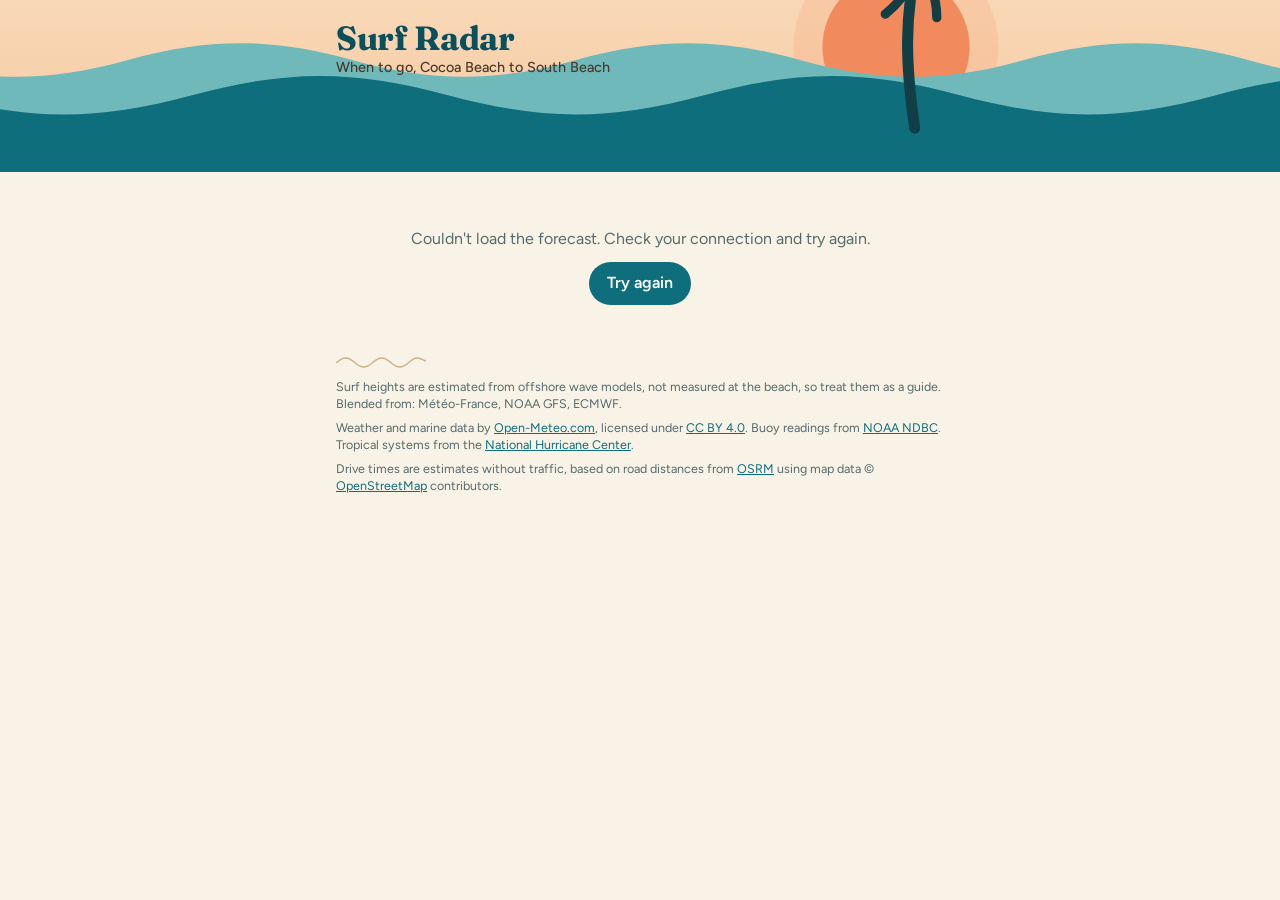
<file: index.html>
<!DOCTYPE html>
<html lang="en">
  <head>
    <meta charset="utf-8" />
    <meta name="viewport" content="width=device-width, initial-scale=1" />
    <meta name="theme-color" content="#f6c9a0" />
    <meta name="description" content="When to go surfing on Florida's east coast, from Cocoa Beach to South Beach." />
    <title>Surf Radar</title>
    <link rel="icon" href="data:image/svg+xml,%3Csvg xmlns='http://www.w3.org/2000/svg' viewBox='0 0 32 32'%3E%3Ccircle cx='16' cy='16' r='16' fill='%23fbe3c8'/%3E%3Ccircle cx='16' cy='14' r='7' fill='%23e8634a'/%3E%3Cpath d='M0 19c5-5 8-5 13 0s8 5 13 0 4-4 6-3v16H0Z' fill='%230e6e7c'/%3E%3C/svg%3E" />
    <link rel="apple-touch-icon" href="assets/icon-180.png" />
    <link rel="manifest" href="manifest.webmanifest" />
    <meta name="apple-mobile-web-app-capable" content="yes" />
    <meta name="apple-mobile-web-app-title" content="Surf Radar" />
    <link rel="preconnect" href="https://fonts.googleapis.com" />
    <link rel="preconnect" href="https://fonts.gstatic.com" crossorigin />
    <link href="https://fonts.googleapis.com/css2?family=Fraunces:opsz,wght@9..144,600;9..144,700&family=Figtree:wght@400;500;600;700&display=swap" rel="stylesheet" />
    <link rel="stylesheet" href="styles.css" />
    <script type="module" src="src/app.js"></script>
  </head>
  <body>
    <header class="site-header">
      <svg class="scene" viewBox="0 0 800 190" preserveAspectRatio="xMidYMax slice" aria-hidden="true">
        <defs>
          <linearGradient id="sky" x1="0" x2="0" y1="0" y2="1">
            <stop offset="0" stop-color="#fbe3c8" />
            <stop offset="1" stop-color="#f6c9a0" />
          </linearGradient>
        </defs>
        <rect width="800" height="190" fill="url(#sky)" />
        <circle cx="560" cy="112" r="46" fill="#f08a5d" />
        <circle cx="560" cy="112" r="64" fill="#f08a5d" opacity=".18" />
        <g class="scene-wave scene-wave-back">
          <path d="M-200 120c50-14 90-14 140 0s90 14 140 0 90-14 140 0 90 14 140 0 90-14 140 0 90 14 140 0 90-14 140 0 90 14 140 0v80H-200Z" fill="#6fb9bb" />
        </g>
        <g class="scene-wave scene-wave-front">
          <path d="M-200 142c60-16 100-16 160 0s100 16 160 0 100-16 160 0 100 16 160 0 100-16 160 0 100 16 160 0 100-16 160 0v60H-200Z" fill="#0e6e7c" />
        </g>
        <g transform="translate(528 20) scale(1.15)" fill="none" stroke-linecap="round">
          <path d="M38 124c-5-34-6-62 2-92" stroke="#123f46" stroke-width="6" />
          <g stroke="#123f46" stroke-width="5">
            <path d="M40 32c-14-14-34-12-44 4" />
            <path d="M40 32c-8-18-26-24-40-16" />
            <path d="M40 32c6-18 24-24 40-14" />
            <path d="M40 32c14-10 34-6 42 10" />
            <path d="M40 32c-2 12-8 22-18 30" />
            <path d="M40 32c6 10 10 20 10 32" />
          </g>
        </g>
      </svg>
      <div class="site-header-text">
        <a class="site-title" href="#">Surf Radar</a>
        <p class="tagline">When to go, Cocoa Beach to South Beach</p>
        <span class="status" id="status" aria-live="polite"></span>
      </div>
    </header>

    <main id="main"></main>

    <footer class="site-footer">
      <svg viewBox="0 0 120 14" width="90" height="11" aria-hidden="true"><path d="M1 7c9-8 15-8 24 0s15 8 24 0 15-8 24 0 15 8 24 0 13-7 22-2" fill="none" stroke="currentColor" stroke-width="2" stroke-linecap="round" /></svg>
      <p>
        Surf heights are estimated from offshore wave models, not measured at the beach, so treat them as a guide.
        Blended from: <span id="model-name"></span>.
      </p>
      <p>
        Weather and marine data by <a href="https://open-meteo.com/">Open-Meteo.com</a>, licensed under
        <a href="https://creativecommons.org/licenses/by/4.0/">CC BY 4.0</a>.
        Buoy readings from <a href="https://www.ndbc.noaa.gov/">NOAA NDBC</a>. Tropical systems from the
        <a href="https://www.nhc.noaa.gov/">National Hurricane Center</a>.
      </p>
      <p>
        Drive times are estimates without traffic, based on road distances from <a href="https://project-osrm.org/">OSRM</a>
        using map data © <a href="https://www.openstreetmap.org/copyright">OpenStreetMap</a> contributors.
      </p>
    </footer>
  </body>
</html>
</file>
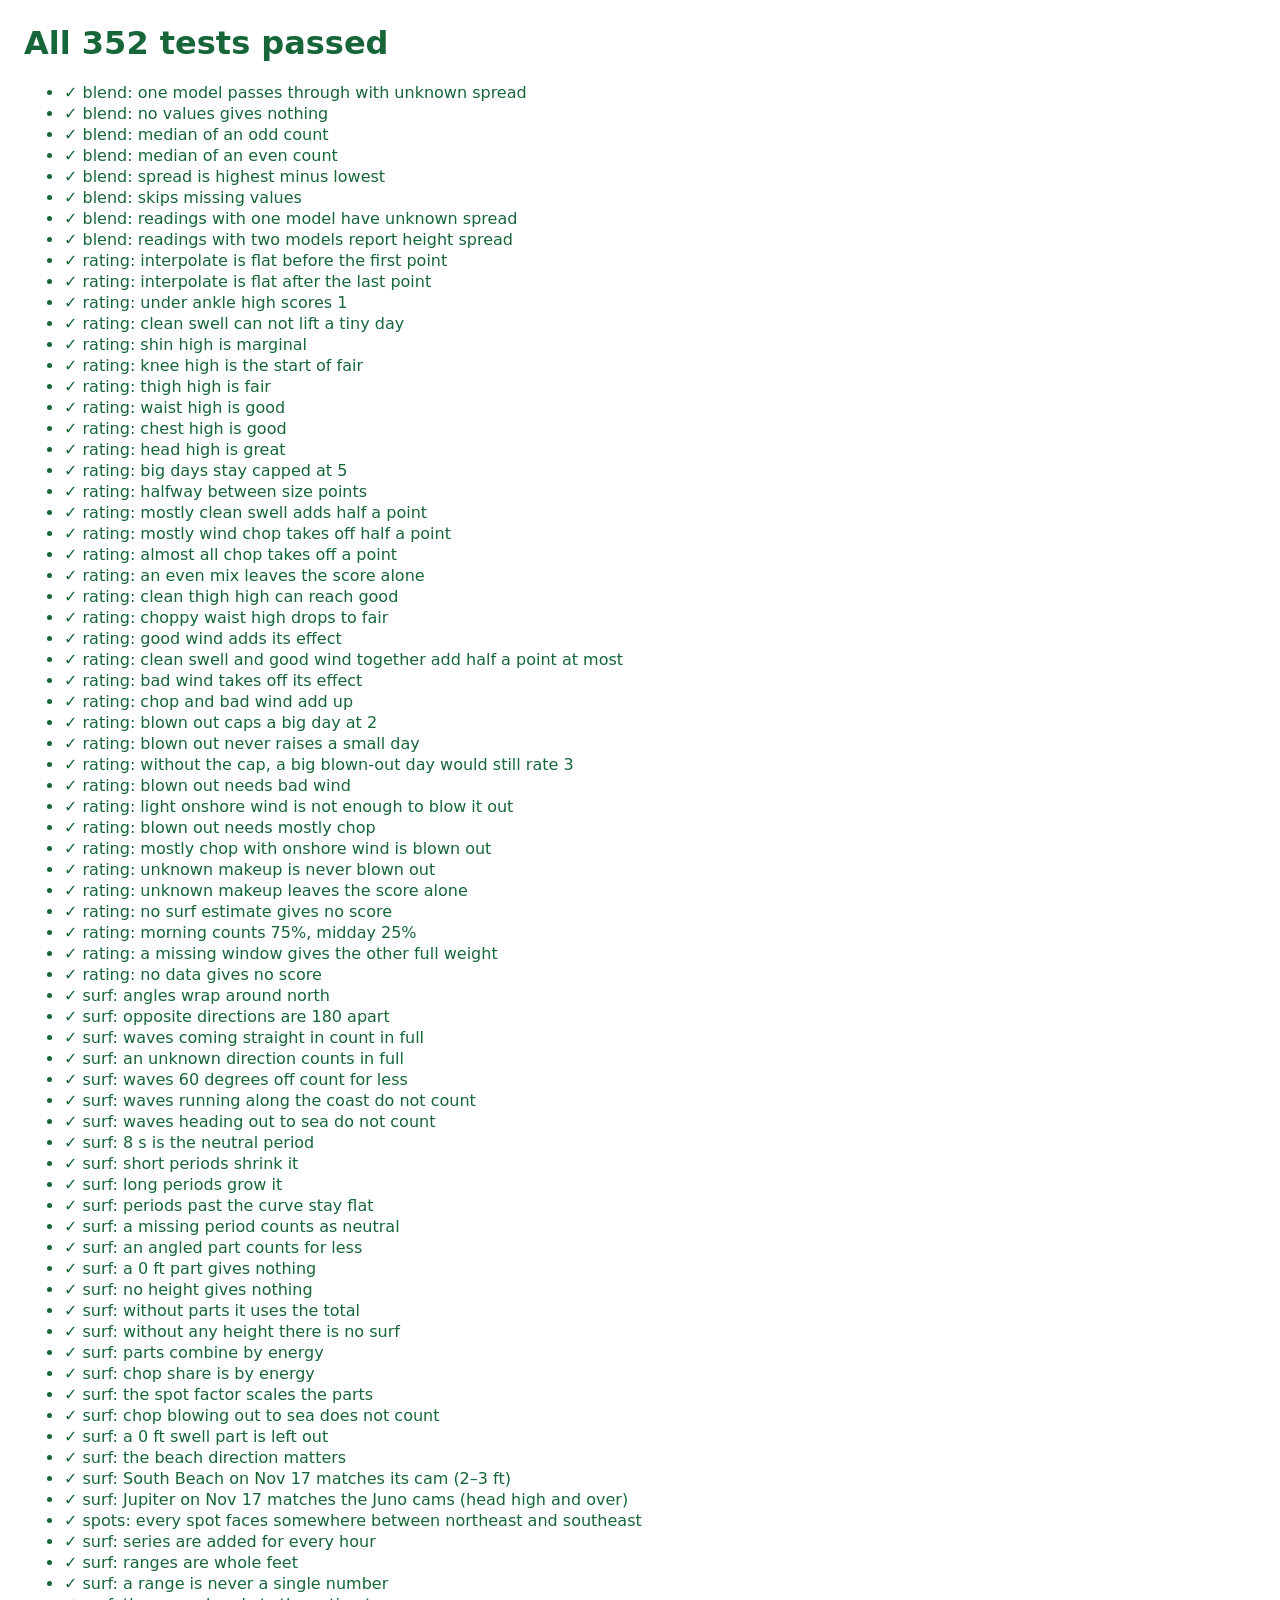
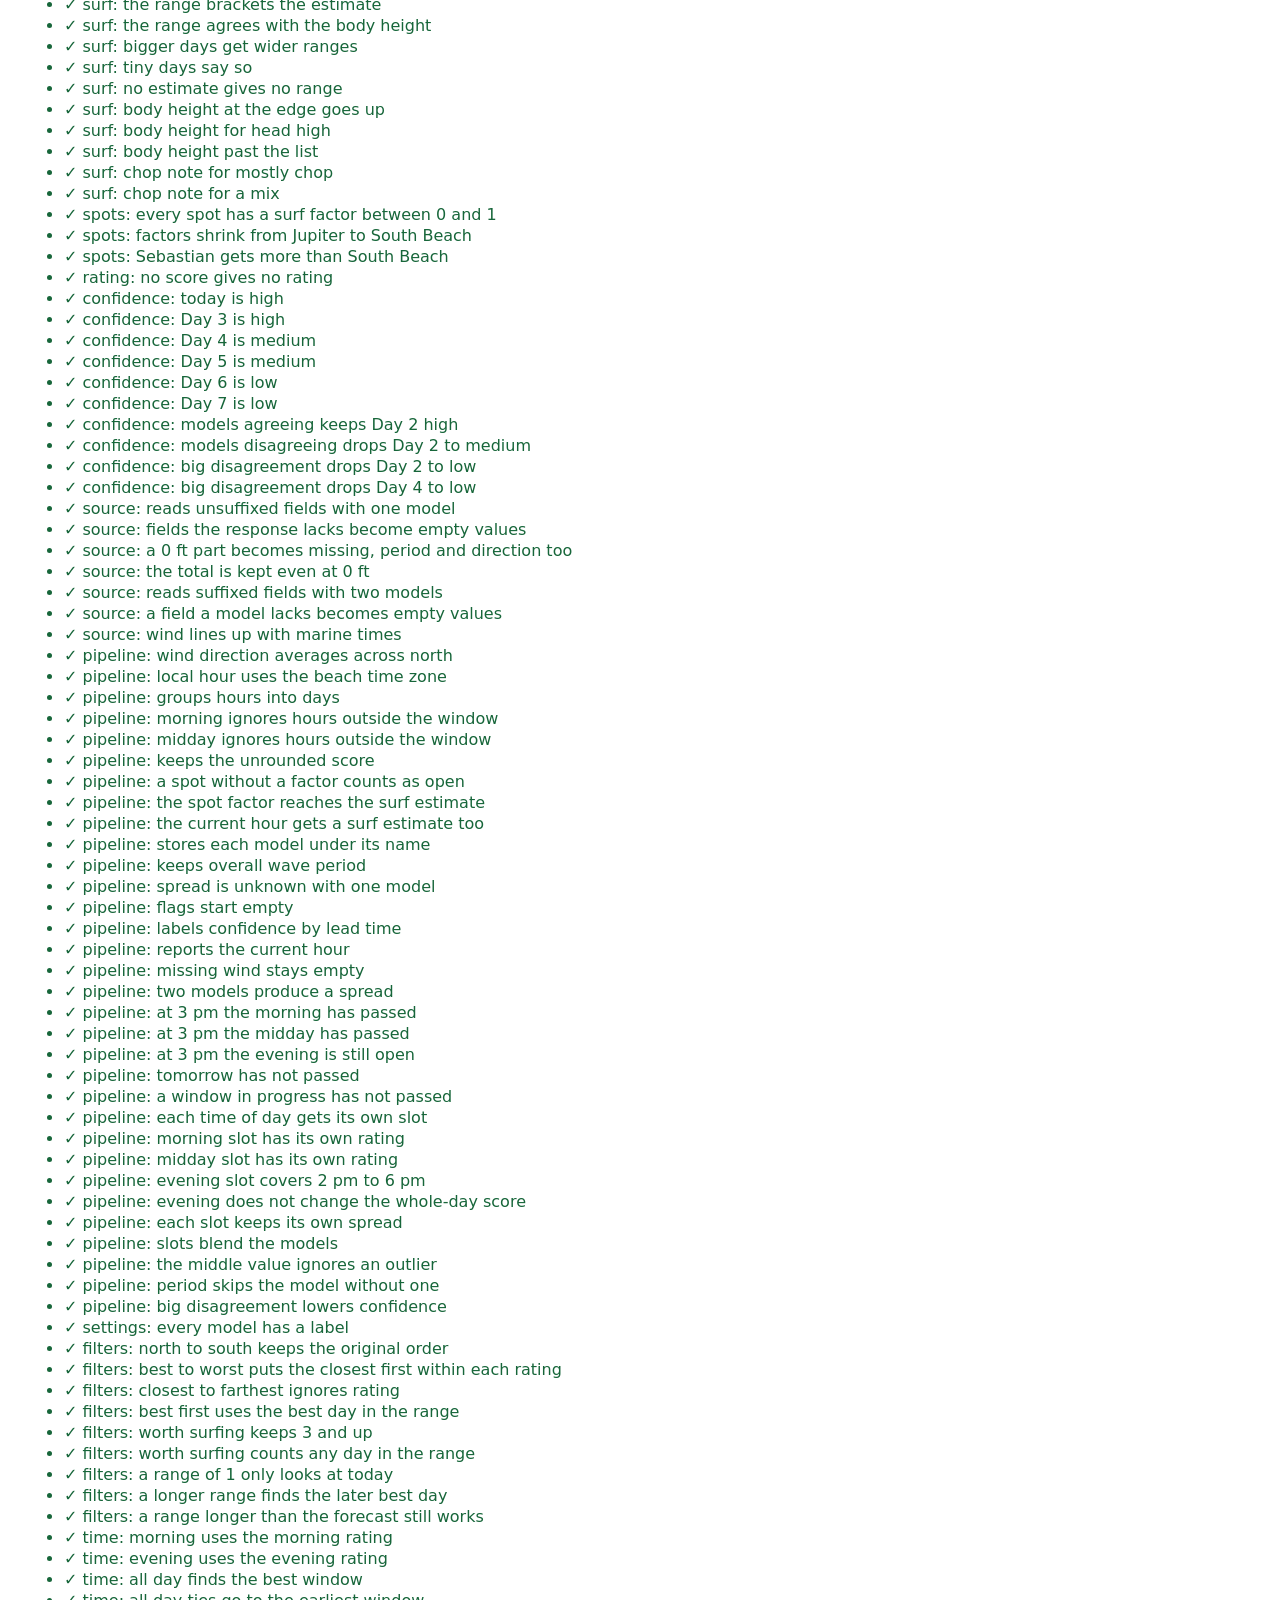
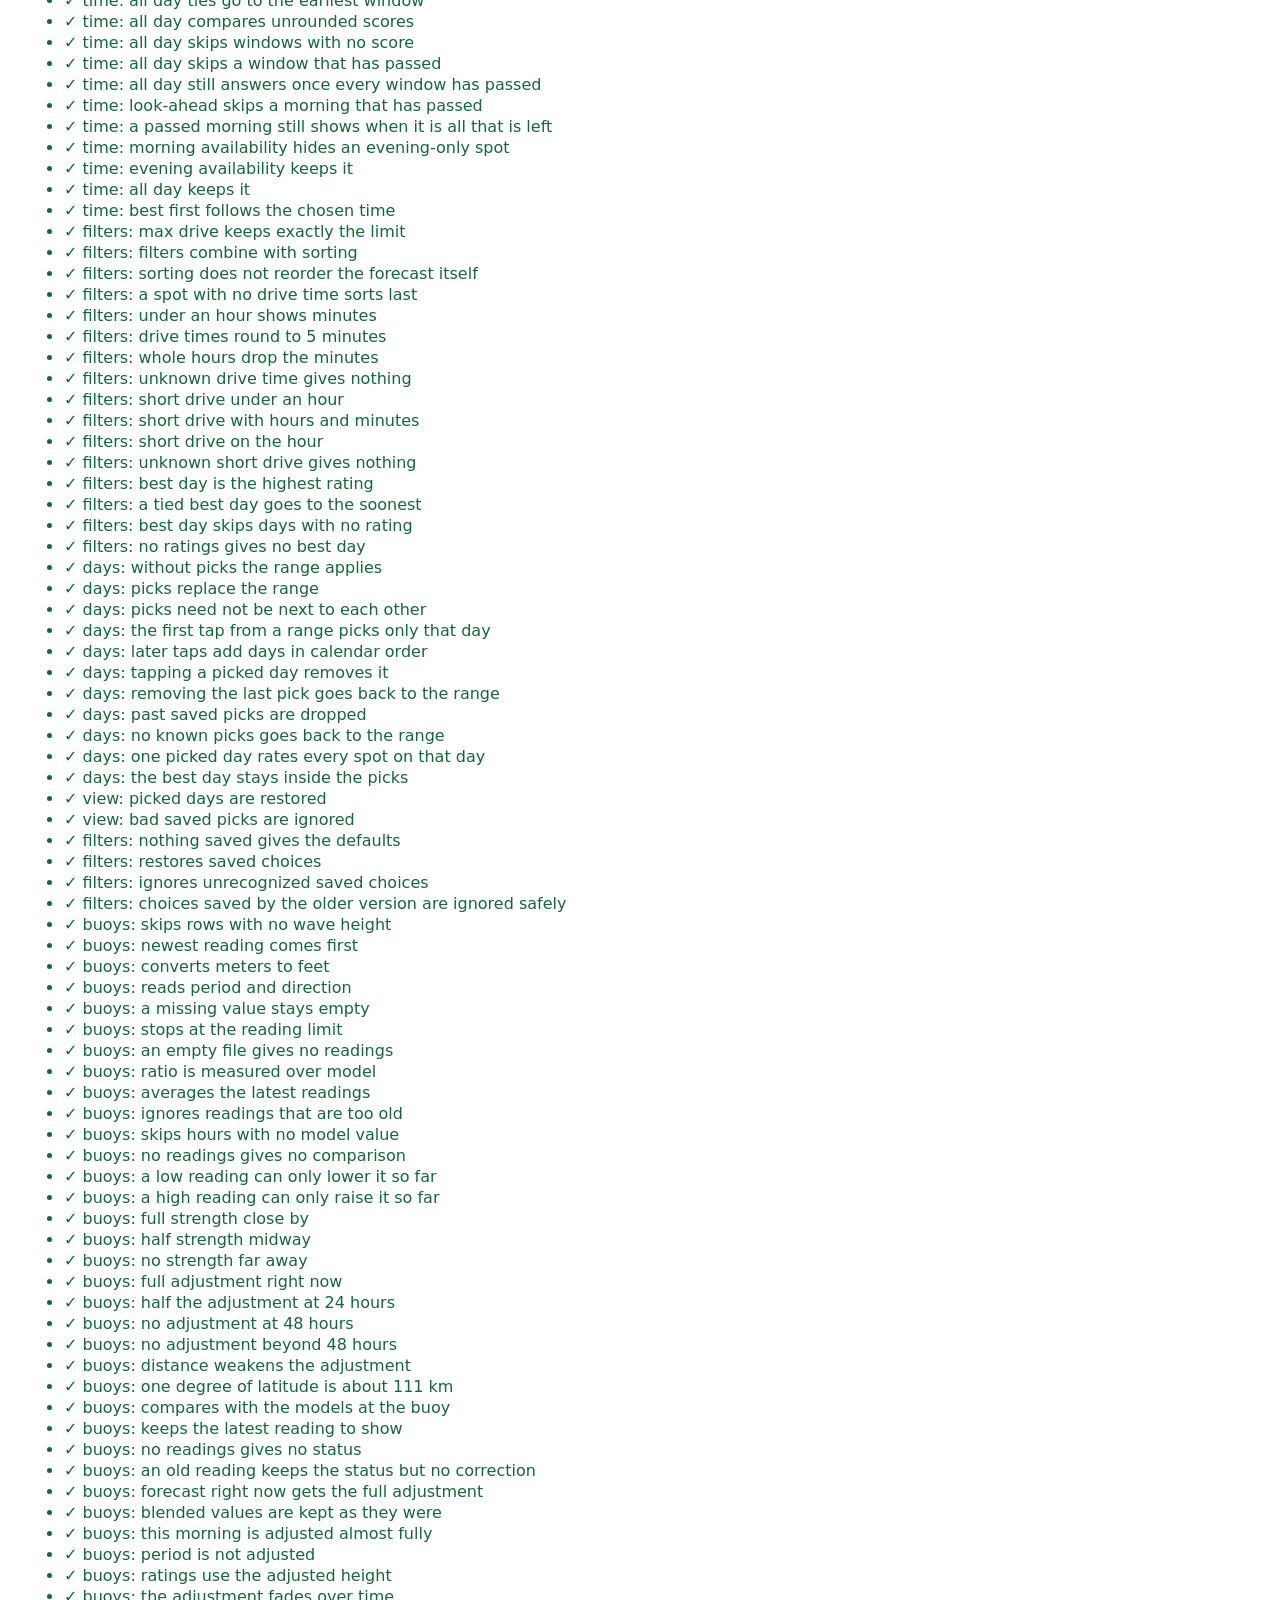
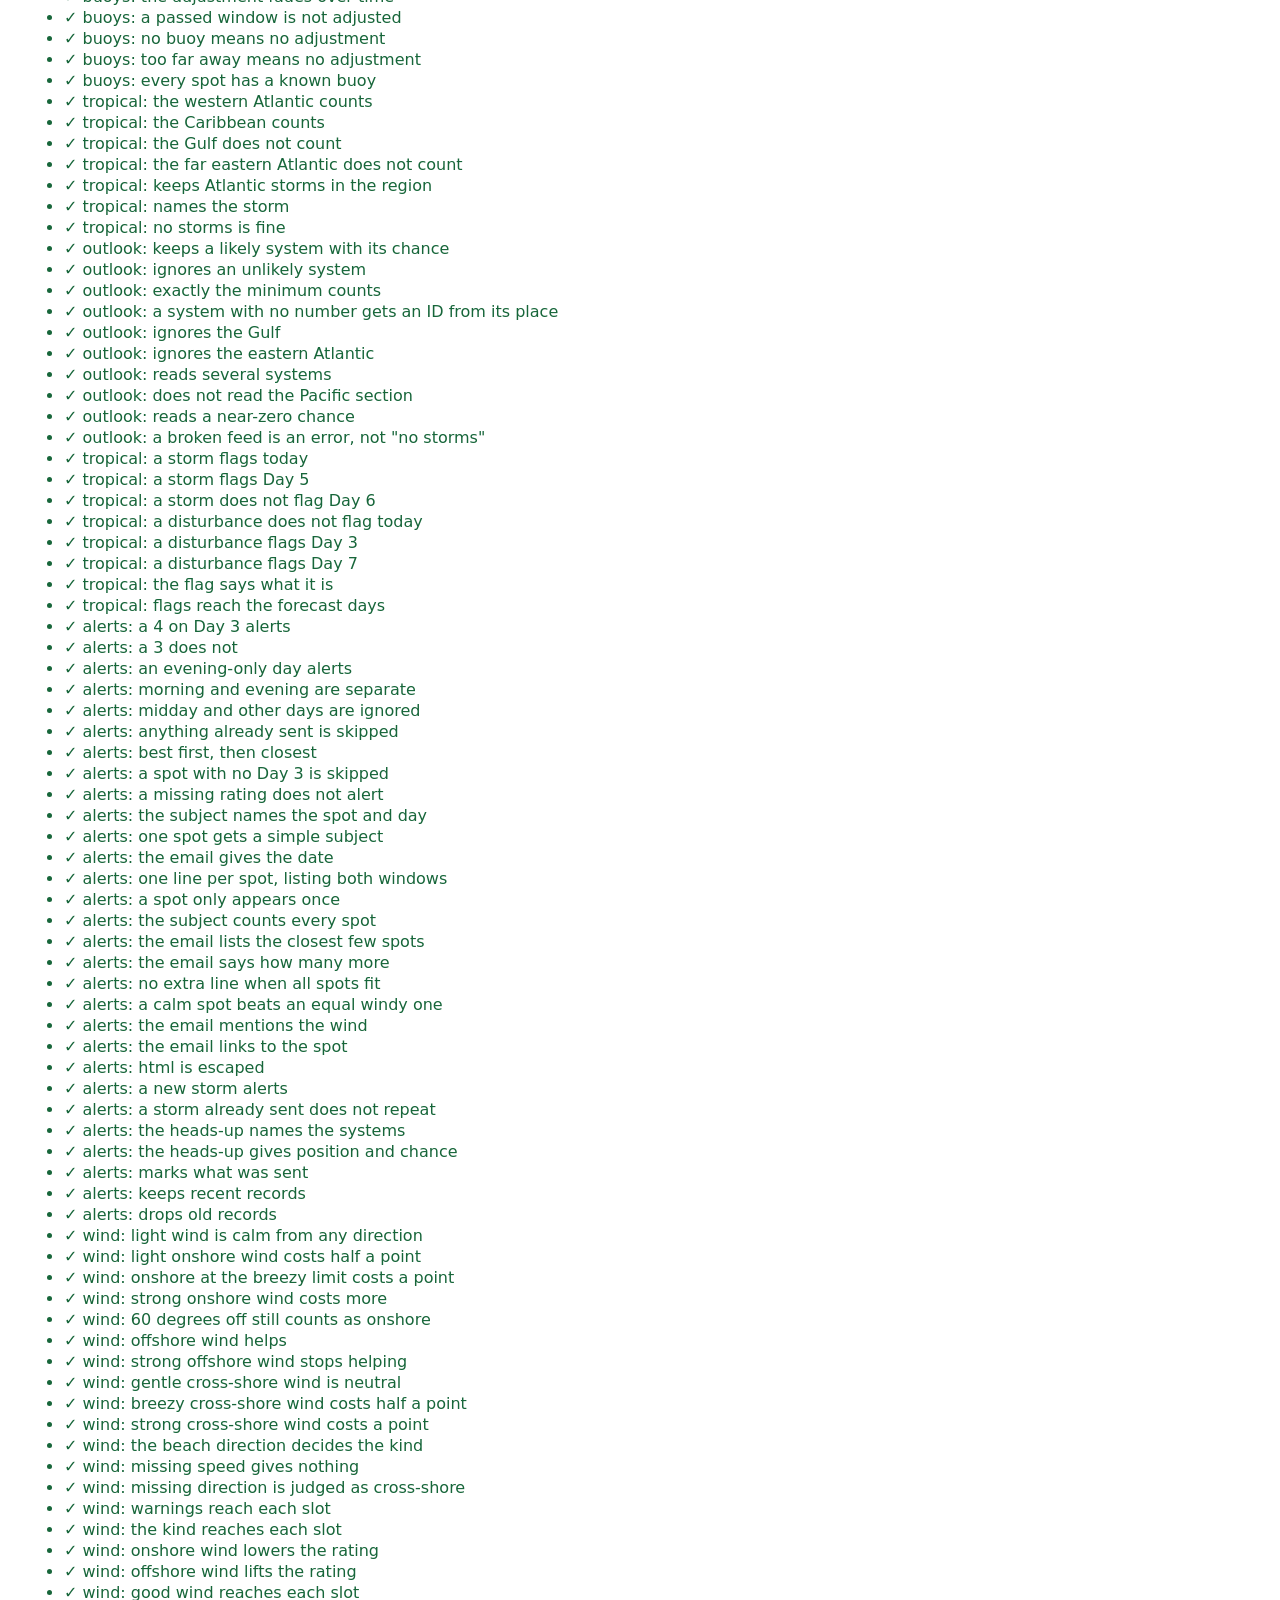
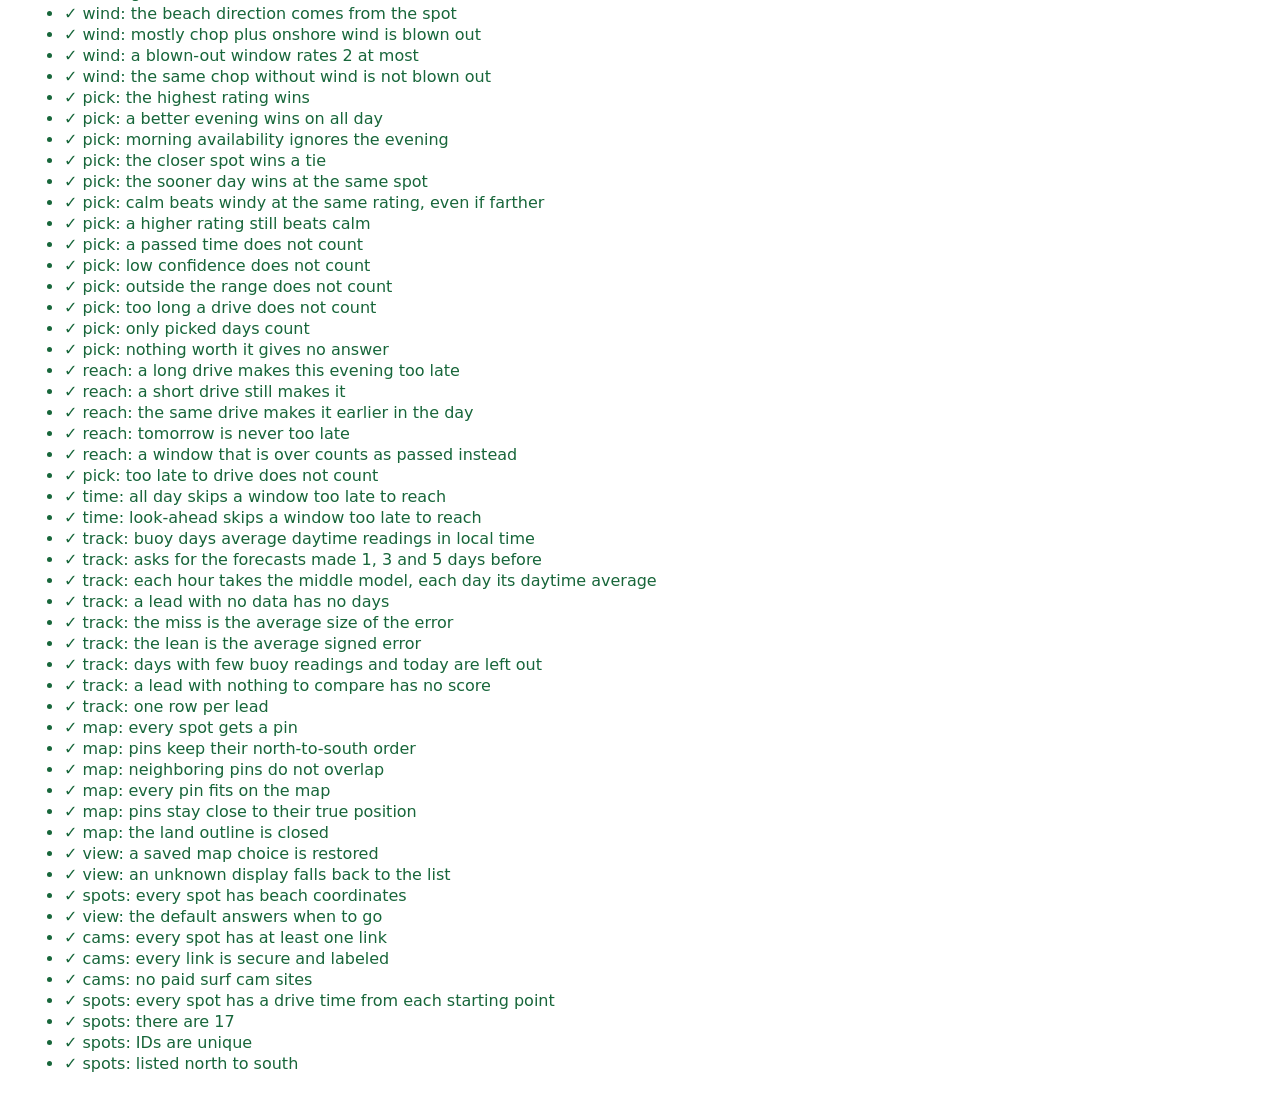
<file: tests/tests.html>
<!DOCTYPE html>
<html lang="en">
  <head>
    <meta charset="utf-8" />
    <title>Surf Radar tests</title>
    <style>
      body { font-family: system-ui, sans-serif; margin: 24px; }
      .pass { color: #17663a; }
      .fail { color: #b3261e; font-weight: 700; }
      li { margin-block: 2px; }
    </style>
  </head>
  <body>
    <h1 id="summary">Running…</h1>
    <ul id="results"></ul>

    <script type="module">
      import { buoys } from '../buoys.js';
      import { windInfo } from '../src/wind.js';
      import { landPath, layoutPins, MAP_HEIGHT, MAP_WIDTH } from '../src/map.js';
      import { settings } from '../settings.js';
      import { spots } from '../spots.js';
      import { computeBias, correctionFactor, distanceKm, distanceStrength } from '../src/correction.js';
      import { parseNdbcText } from '../src/sources/ndbc.js';
      import { flagsForDay, inSwellRegion, parseActiveStorms, parseOutlook } from '../src/sources/nhc.js';
      import { buildSurfEmail, buildTropicalEmail, findSurfAlerts, findTropicalAlerts, markSent, pruneSent } from '../src/alerts.js';
      import { blendValues, blendReadings } from '../src/blend.js';
      import { confidenceLabel, HIGH, MEDIUM, LOW } from '../src/confidence.js';
      import { averageDirection, buildBuoyStatus, buildSpotForecast, localHourKey } from '../src/pipeline.js';
      import { ALL_DAY, applyView, bestDay, bestDayInRange, bestDayInView, bestTimeToGo, daysInView, DEFAULT_VIEW, keepKnownDates, toggleDate, formatDrive, formatDriveShort, restoreView, slotForTime } from '../src/filters.js';
      import { interpolate, isBlownOut, scoreConditions, scoreDay, toRating } from '../src/rating.js';
      import { addSurfSeries, angleBetween, bodyLabel, chopNote, directionFactor, partSurfFt, surfAt, surfRange } from '../src/surf.js';
      import { parseMarineLocation, parseWindLocation } from '../src/sources/open-meteo.js';
      import { dailyAverages, forecastByDay, LEADS, previousRunFields, trackRecord } from '../src/track.js';

      const results = [];
      const close = (a, b) => a !== null && b !== null && Math.abs(a - b) < 1e-9;

      function check(name, passed, detail = '') {
        results.push({ name, passed, detail });
      }
      const same = (name, actual, expected) =>
        check(
          name,
          typeof expected === 'number' ? close(actual, expected) : JSON.stringify(actual) === JSON.stringify(expected),
          `got ${JSON.stringify(actual)}, expected ${JSON.stringify(expected)}`,
        );

      const profile = settings.profiles.adrian;
      const score = (surfHeightFt, windChopShare = null, windEffect = 0, blownOut = false) => scoreConditions({ surfHeightFt, windChopShare, windEffect, blownOut }, profile);
      const rules = settings.confidence;

      // --- Blend ---
      same('blend: one model passes through with unknown spread', blendValues([3.2]), { value: 3.2, spread: null, count: 1 });
      same('blend: no values gives nothing', blendValues([null, undefined]), { value: null, spread: null, count: 0 });
      same('blend: median of an odd count', blendValues([1, 5, 2]).value, 2);
      same('blend: median of an even count', blendValues([1, 2, 3, 6]).value, 2.5);
      same('blend: spread is highest minus lowest', blendValues([1, 2, 3, 6]).spread, 5);
      same('blend: skips missing values', blendValues([2, null, 4]), { value: 3, spread: 2, count: 2 });
      same('blend: readings with one model have unknown spread', blendReadings([{ waveHeightFt: 3, swellPeriodS: 8 }]), { waveHeightFt: 3, swellPeriodS: 8, heightSpreadFt: null });
      same('blend: readings with two models report height spread', blendReadings([{ waveHeightFt: 3 }, { waveHeightFt: 4 }]), { waveHeightFt: 3.5, heightSpreadFt: 1 });

      // --- Rating ---
      same('rating: interpolate is flat before the first point', interpolate(profile.chopCurve, 0), 0.5);
      same('rating: interpolate is flat after the last point', interpolate(profile.chopCurve, 1), -1);
      same('rating: under ankle high scores 1', score(0.9), 1);
      same('rating: clean swell can not lift a tiny day', score(0.9, 0), 1);
      same('rating: shin high is marginal', toRating(score(1.2)), 2);
      same('rating: knee high is the start of fair', toRating(score(1.5)), 3);
      same('rating: thigh high is fair', toRating(score(2.2)), 3);
      same('rating: waist high is good', toRating(score(2.7)), 4);
      same('rating: chest high is good', toRating(score(3.8)), 4);
      same('rating: head high is great', toRating(score(5)), 5);
      same('rating: big days stay capped at 5', score(12, 0), 5);
      same('rating: halfway between size points', score(1.25), 2);
      same('rating: mostly clean swell adds half a point', score(2, 0.2), 3.5);
      same('rating: mostly wind chop takes off half a point', score(2, 0.7), 2.5);
      same('rating: almost all chop takes off a point', score(2, 0.9), 2);
      same('rating: an even mix leaves the score alone', score(2, 0.5), 3);
      same('rating: clean thigh high can reach good', toRating(score(2.2, 0.2)), 4);
      same('rating: choppy waist high drops to fair', toRating(score(2.7, 0.7)), 3);
      same('rating: good wind adds its effect', score(2, null, 0.5), 3.5);
      same('rating: clean swell and good wind together add half a point at most', score(2, 0.2, 0.5), 3.5);
      same('rating: bad wind takes off its effect', score(2, null, -1), 2);
      same('rating: chop and bad wind add up', score(2, 0.9, -1), 1);
      same('rating: blown out caps a big day at 2', score(7, 0.9, -1, true), 2);
      same('rating: blown out never raises a small day', score(1.2, 0.9, -1, true), 1);
      same('rating: without the cap, a big blown-out day would still rate 3', toRating(score(7, 0.9, -1)), 3);
      same('rating: blown out needs bad wind', isBlownOut(0.9, 0, profile), false);
      same('rating: light onshore wind is not enough to blow it out', isBlownOut(0.9, -0.5, profile), false);
      same('rating: blown out needs mostly chop', isBlownOut(0.5, -1, profile), false);
      same('rating: mostly chop with onshore wind is blown out', isBlownOut(0.7, -1, profile), true);
      same('rating: unknown makeup is never blown out', isBlownOut(null, -1.5, profile), false);
      same('rating: unknown makeup leaves the score alone', score(2, null), 3);
      same('rating: no surf estimate gives no score', score(null, 0.2), null);
      same('rating: morning counts 75%, midday 25%', scoreDay({ morning: { surfHeightFt: 5 }, midday: { surfHeightFt: 1.5 } }, profile), 4);
      same('rating: a missing window gives the other full weight', scoreDay({ morning: { surfHeightFt: null }, midday: { surfHeightFt: 5 } }, profile), 4.5);
      same('rating: no data gives no score', scoreDay({ morning: {}, midday: {} }, profile), null);

      // --- Surf estimate ---
      const surfRules = settings.surf;
      const open = { surfFactor: 1, facingDeg: 90 };
      same('surf: angles wrap around north', angleBetween(350, 10), 20);
      same('surf: opposite directions are 180 apart', angleBetween(90, 270), 180);
      same('surf: waves coming straight in count in full', directionFactor(90, 90), 1);
      same('surf: an unknown direction counts in full', directionFactor(null, 90), 1);
      same('surf: waves 60 degrees off count for less', directionFactor(30, 90), Math.SQRT1_2);
      same('surf: waves running along the coast do not count', directionFactor(0, 90), 0);
      same('surf: waves heading out to sea do not count', directionFactor(270, 90), 0);
      same('surf: 8 s is the neutral period', partSurfFt(4, 8, 90, 90, surfRules), 4);
      same('surf: short periods shrink it', partSurfFt(4, 6, 90, 90, surfRules), 3.2);
      same('surf: long periods grow it', partSurfFt(4, 12, 90, 90, surfRules), 5.2);
      same('surf: periods past the curve stay flat', partSurfFt(4, 18, 90, 90, surfRules), 5.2);
      same('surf: a missing period counts as neutral', partSurfFt(4, null, 90, 90, surfRules), 4);
      same('surf: an angled part counts for less', partSurfFt(4, 8, 30, 90, surfRules), 4 * Math.SQRT1_2);
      same('surf: a 0 ft part gives nothing', partSurfFt(0, 8, 90, 90, surfRules), null);
      same('surf: no height gives nothing', partSurfFt(null, 8, 90, 90, surfRules), null);
      same('surf: without parts it uses the total', surfAt({ waveHeightFt: 4, wavePeriodS: 8 }, { surfFactor: 0.5, facingDeg: 90 }, surfRules), { surfHeightFt: 2, windChopShare: null });
      same('surf: without any height there is no surf', surfAt({}, open, surfRules), { surfHeightFt: null, windChopShare: null });
      const mixed = { waveHeightFt: 6.3, windWaveHeightFt: 6, windWavePeriodS: 8, windWaveDirectionDeg: 90, swellHeightFt: 2, swellPeriodS: 8, swellDirectionDeg: 90 };
      same('surf: parts combine by energy', surfAt(mixed, open, surfRules).surfHeightFt, Math.sqrt(40));
      same('surf: chop share is by energy', surfAt(mixed, open, surfRules).windChopShare, 0.9);
      same('surf: the spot factor scales the parts', surfAt(mixed, { surfFactor: 0.5, facingDeg: 90 }, surfRules).surfHeightFt, Math.sqrt(40) / 2);
      same('surf: chop blowing out to sea does not count', surfAt({ ...mixed, windWaveDirectionDeg: 270 }, open, surfRules), { surfHeightFt: 2, windChopShare: 0 });
      same('surf: a 0 ft swell part is left out', surfAt({ ...mixed, swellHeightFt: 0 }, open, surfRules), { surfHeightFt: 6, windChopShare: 1 });
      same('surf: the beach direction matters', surfAt({ waveHeightFt: 4, wavePeriodS: 8, waveDirectionDeg: 30 }, { surfFactor: 1, facingDeg: 30 }, surfRules).surfHeightFt, 4);
      // Real 10 am readings from Nov 17, 2026, when the cams showed South Beach about 2–3 ft and
      // the Juno Beach Pier (near Jupiter) head high and over. The middle model should agree.
      const middleSurf = (readings, id) => readings.map((reading) => surfAt(reading, spots.find((spot) => spot.id === id), surfRules).surfHeightFt).sort((x, y) => x - y)[1];
      const southBeachNov17 = middleSurf([
        { windWaveHeightFt: 3.346, windWavePeriodS: 4.55, windWaveDirectionDeg: 100, swellHeightFt: 3.346, swellPeriodS: 5.7, swellDirectionDeg: 75, secondarySwellHeightFt: 1.706, secondarySwellPeriodS: 6.45, secondarySwellDirectionDeg: 53 },
        { windWaveHeightFt: 7.48, windWavePeriodS: 7.3, windWaveDirectionDeg: 53, swellHeightFt: 0, swellPeriodS: 0, swellDirectionDeg: 0 },
        { waveHeightFt: 9.121, wavePeriodS: 6.55, waveDirectionDeg: 66 },
      ], 'south-beach');
      const jupiterNov17 = middleSurf([
        { windWaveHeightFt: 7.415, windWavePeriodS: 5.55, windWaveDirectionDeg: 75, swellHeightFt: 2.953, swellPeriodS: 6.75, swellDirectionDeg: 15, secondarySwellHeightFt: 1.969, secondarySwellPeriodS: 6.95, secondarySwellDirectionDeg: 27 },
        { windWaveHeightFt: 8.596, windWavePeriodS: 7.3, windWaveDirectionDeg: 61 },
        { waveHeightFt: 10.039, wavePeriodS: 6.7, waveDirectionDeg: 72 },
      ], 'jupiter-inlet');
      check('surf: South Beach on Nov 17 matches its cam (2–3 ft)', southBeachNov17 >= 2 && southBeachNov17 < 3.5, `got ${southBeachNov17}`);
      check('surf: Jupiter on Nov 17 matches the Juno cams (head high and over)', jupiterNov17 >= 5 && jupiterNov17 < 7, `got ${jupiterNov17}`);
      check('spots: every spot faces somewhere between northeast and southeast', spots.every((spot) => spot.facingDeg >= 45 && spot.facingDeg <= 135));
      same('surf: series are added for every hour', addSurfSeries({ m: { waveHeightFt: [4, null], wavePeriodS: [8, 8] } }, open, surfRules).m.surfHeightFt, [4, null]);
      same('surf: ranges are whole feet', surfRange(2.5), '2–3 ft');
      same('surf: a range is never a single number', surfRange(1.1), '1–2 ft');
      same('surf: the range brackets the estimate', surfRange(1.9), '1–2 ft');
      same('surf: the range agrees with the body height', [surfRange(3), bodyLabel(3)], ['3–4 ft', 'Chest high']);
      same('surf: bigger days get wider ranges', surfRange(5), '4–6 ft');
      same('surf: tiny days say so', surfRange(0.6), 'Under 1 ft');
      same('surf: no estimate gives no range', surfRange(null), null);
      same('surf: body height at the edge goes up', bodyLabel(2.5), 'Waist high');
      same('surf: body height for head high', bodyLabel(5.5), 'Head high');
      same('surf: body height past the list', bodyLabel(7), 'Overhead');
      same('surf: chop note for mostly chop', chopNote(0.9), 'mostly wind chop');
      same('surf: chop note for a mix', chopNote(0.5), 'swell and wind chop');
      check('spots: every spot has a surf factor between 0 and 1', spots.every((spot) => spot.surfFactor > 0 && spot.surfFactor <= 1));
      const factorOf = (id) => spots.find((spot) => spot.id === id).surfFactor;
      check('spots: factors shrink from Jupiter to South Beach', ['jupiter-inlet', 'palm-beach', 'lake-worth-pier', 'delray-beach', 'boca-inlet', 'pompano-beach', 'fort-lauderdale', 'hollywood', 'haulover', 'south-beach'].every((id, index, ids) => index === 0 || factorOf(id) <= factorOf(ids[index - 1])));
      check('spots: Sebastian gets more than South Beach', spots.find((spot) => spot.id === 'sebastian-inlet').surfFactor > spots.find((spot) => spot.id === 'south-beach').surfFactor);
      same('rating: no score gives no rating', toRating(null), null);

      // --- Confidence ---
      const label = (dayIndex, spreadFt = null) => confidenceLabel({ dayIndex, spreadFt }, rules);
      same('confidence: today is high', label(0), HIGH);
      same('confidence: Day 3 is high', label(3), HIGH);
      same('confidence: Day 4 is medium', label(4), MEDIUM);
      same('confidence: Day 5 is medium', label(5), MEDIUM);
      same('confidence: Day 6 is low', label(6), LOW);
      same('confidence: Day 7 is low', label(7), LOW);
      same('confidence: models agreeing keeps Day 2 high', label(2, 0.5), HIGH);
      same('confidence: models disagreeing drops Day 2 to medium', label(2, 1.5), MEDIUM);
      same('confidence: big disagreement drops Day 2 to low', label(2, 2.5), LOW);
      same('confidence: big disagreement drops Day 4 to low', label(4, 2.5), LOW);

      // --- Open-Meteo format ---
      const singleModel = { hourly: { time: ['t0'], wave_height: [3], swell_wave_height: [2], swell_wave_period: [8], wave_period: [6] } };
      const oneModel = parseMarineLocation(singleModel, ['a']).models.a;
      same('source: reads unsuffixed fields with one model', [oneModel.waveHeightFt, oneModel.wavePeriodS, oneModel.swellPeriodS], [[3], [6], [8]]);
      same('source: fields the response lacks become empty values', [oneModel.windWaveHeightFt, oneModel.waveDirectionDeg, oneModel.tertiarySwellPeriodS], [[null], [null], [null]]);
      const twoModels = { hourly: { time: ['t0'], wave_height_a: [3], swell_wave_period_a: [8], wave_period_a: [6], wave_height_b: [4], wave_period_b: [7] } };
      const zeroPart = parseMarineLocation({ hourly: { time: ['t0', 't1'], swell_wave_height: [0, 2], swell_wave_period: [0, 9], swell_wave_direction: [0, 60] } }, ['a']).models.a;
      same('source: a 0 ft part becomes missing, period and direction too', [zeroPart.swellHeightFt, zeroPart.swellPeriodS, zeroPart.swellDirectionDeg], [[null, 2], [null, 9], [null, 60]]);
      same('source: the total is kept even at 0 ft', parseMarineLocation({ hourly: { time: ['t0'], wave_height: [0] } }, ['a']).models.a.waveHeightFt, [0]);
      same('source: reads suffixed fields with two models', parseMarineLocation(twoModels, ['a', 'b']).models.b.waveHeightFt, [4]);
      same('source: a field a model lacks becomes empty values', parseMarineLocation(twoModels, ['a', 'b']).models.b.swellPeriodS, [null]);
      same(
        'source: wind lines up with marine times',
        parseWindLocation({ hourly: { time: ['t1', 't0'], wind_speed_10m: [20, 10], wind_direction_10m: [200, 100] } }, ['t0', 't1', 't2']),
        { speedMph: [10, 20, null], directionDeg: [100, 200, null] },
      );

      // --- Pipeline ---
      same('pipeline: wind direction averages across north', Math.round(averageDirection([350, 10])) % 360, 0);
      same('pipeline: local hour uses the beach time zone', localHourKey(new Date('2026-11-06T17:30:00Z'), 'America/New_York'), '2026-11-06T12:00');

      const times = [];
      for (const date of ['2026-11-06', '2026-11-07']) {
        for (let hour = 0; hour < 24; hour++) times.push(`${date}T${String(hour).padStart(2, '0')}:00`);
      }
      // 4 ft from 6–10 am, 2.5 ft from 10 am–2 pm, and 99 ft outside the windows, which must be ignored.
      const heights = times.map((time) => {
        const hour = Number(time.slice(11, 13));
        return hour >= 6 && hour < 10 ? 4 : hour >= 10 && hour < 14 ? 2.5 : 99;
      });
      const data = {
        times,
        models: { only: { waveHeightFt: heights, swellPeriodS: times.map(() => 7), wavePeriodS: times.map(() => 5) } },
        wind: null,
      };
      const built = buildSpotForecast({ id: 'test', name: 'Test' }, data, settings, '2026-11-06T07:00');
      const firstDay = built.days[0];
      same('pipeline: groups hours into days', built.days.length, 2);
      same('pipeline: morning ignores hours outside the window', firstDay.final.morning.waveHeightFt, 4);
      same('pipeline: midday ignores hours outside the window', firstDay.final.midday.waveHeightFt, 2.5);
      same('pipeline: keeps the unrounded score', firstDay.score, 3.4025);
      same('pipeline: a spot without a factor counts as open', firstDay.final.morning.surfHeightFt, 2.8);
      same('pipeline: the spot factor reaches the surf estimate', buildSpotForecast({ id: 'test', surfFactor: 0.5 }, data, settings, '2026-11-06T07:00').days[0].final.morning.surfHeightFt, 1.4);
      same('pipeline: the current hour gets a surf estimate too', built.now.surfHeightFt, 2.8);
      same('pipeline: stores each model under its name', firstDay.raw.only.morning.waveHeightFt, 4);
      same('pipeline: keeps overall wave period', firstDay.final.morning.wavePeriodS, 5);
      same('pipeline: spread is unknown with one model', firstDay.spreadFt, null);
      same('pipeline: flags start empty', firstDay.flags, []);
      same('pipeline: labels confidence by lead time', firstDay.confidence, HIGH);
      same('pipeline: reports the current hour', built.now.waveHeightFt, 4);
      same('pipeline: missing wind stays empty', firstDay.wind.morning.speedMph, null);

      const twoModelData = { ...data, models: { ...data.models, other: { waveHeightFt: heights.map((h) => h + 1), swellPeriodS: times.map(() => 7), wavePeriodS: times.map(() => 5) } } };
      same('pipeline: two models produce a spread', buildSpotForecast({ id: 'test' }, twoModelData, settings, '2026-11-06T07:00').days[0].spreadFt, 1);

      const afternoon = buildSpotForecast({ id: 'test' }, data, settings, '2026-11-06T15:00').days;
      same('pipeline: at 3 pm the morning has passed', afternoon[0].slots.morning.past, true);
      same('pipeline: at 3 pm the midday has passed', afternoon[0].slots.midday.past, true);
      same('pipeline: at 3 pm the evening is still open', afternoon[0].slots.evening.past, false);
      same('pipeline: tomorrow has not passed', afternoon[1].slots.morning.past, false);
      same('pipeline: a window in progress has not passed', firstDay.slots.morning.past, false);
      same('pipeline: each time of day gets its own slot', Object.keys(firstDay.slots), ['morning', 'midday', 'evening']);
      same('pipeline: morning slot has its own rating', firstDay.slots.morning.rating, 4);
      same('pipeline: midday slot has its own rating', firstDay.slots.midday.rating, 3);
      same('pipeline: evening slot covers 2 pm to 6 pm', firstDay.slots.evening.final.waveHeightFt, 99);
      same('pipeline: evening does not change the whole-day score', firstDay.score, 3.4025);
      const twoModelDay = buildSpotForecast({ id: 'test' }, twoModelData, settings, '2026-11-06T07:00').days[0];
      same('pipeline: each slot keeps its own spread', twoModelDay.slots.morning.spreadFt, 1);
      same('pipeline: slots blend the models', twoModelDay.slots.morning.final.waveHeightFt, 4.5);

      // Three models where one has no swell period, like ECMWF, and one disagrees a lot.
      const threeModels = { ...data, models: {
        a: { waveHeightFt: times.map(() => 3), swellPeriodS: times.map(() => 8), wavePeriodS: times.map(() => 6) },
        b: { waveHeightFt: times.map(() => 3.5), swellPeriodS: times.map(() => 6), wavePeriodS: times.map(() => 6) },
        c: { waveHeightFt: times.map(() => 6), swellPeriodS: times.map(() => null), wavePeriodS: times.map(() => 6) },
      } };
      const threeModelSlot = buildSpotForecast({ id: 'test' }, threeModels, settings, '2026-11-06T07:00').days[0].slots.morning;
      same('pipeline: the middle value ignores an outlier', threeModelSlot.final.waveHeightFt, 3.5);
      same('pipeline: period skips the model without one', threeModelSlot.final.swellPeriodS, 7);
      same('pipeline: big disagreement lowers confidence', threeModelSlot.confidence, LOW);
      same('settings: every model has a label', settings.models.every((model) => model.id && model.label), true);

      // --- Filters ---
      // Spots in north-to-south order, each with [Today's rating, Saturday's rating] and a drive time.
      const fakeSpot = (id, ratings, minutes) => ({
        id,
        driveMinutes: minutes === null ? {} : { doral: minutes },
        days: ratings.map((rating, dayIndex) => fakeDay(dayIndex, rating)),
      });
      function fakeDay(dayIndex, morning, midday = 1, evening = 1) {
        const slot = (name, rating) => ({ name, rating, score: rating });
        return { dayIndex, date: `2026-11-${String(6 + dayIndex).padStart(2, '0')}`, slots: { morning: slot('morning', morning), midday: slot('midday', midday), evening: slot('evening', evening) } };
      }
      const fakeForecast = [
        fakeSpot('far-4', [4, 1], 200),
        fakeSpot('far-5', [5, 2], 180),
        fakeSpot('mid-3', [3, 5], 90),
        fakeSpot('near-4', [4, 3], 50),
        fakeSpot('near-5', [5, 1], 30),
        fakeSpot('near-1', [1, 4], 40),
      ];
      const BASE_VIEW = { rangeDays: 1, time: 'morning', sort: 'north-south', worthSurfingOnly: false, maxDriveMinutes: null };
      const options = { homeId: 'doral', worthSurfingRating: 3 };
      const order = (changes) => applyView(fakeForecast, { ...BASE_VIEW, ...changes }, options).map((spot) => spot.id);

      same('filters: north to south keeps the original order', order({}), ['far-4', 'far-5', 'mid-3', 'near-4', 'near-5', 'near-1']);
      same('filters: best to worst puts the closest first within each rating', order({ sort: 'best' }), ['near-5', 'far-5', 'near-4', 'far-4', 'mid-3', 'near-1']);
      same('filters: closest to farthest ignores rating', order({ sort: 'closest' }), ['near-5', 'near-1', 'near-4', 'mid-3', 'far-5', 'far-4']);
      same('filters: best first uses the best day in the range', order({ sort: 'best', rangeDays: 2 }), ['near-5', 'mid-3', 'far-5', 'near-1', 'near-4', 'far-4']);
      same('filters: worth surfing keeps 3 and up', order({ worthSurfingOnly: true }), ['far-4', 'far-5', 'mid-3', 'near-4', 'near-5']);
      same('filters: worth surfing counts any day in the range', order({ worthSurfingOnly: true, rangeDays: 2 }), ['far-4', 'far-5', 'mid-3', 'near-4', 'near-5', 'near-1']);
      same('filters: a range of 1 only looks at today', bestDayInRange(fakeForecast[2], 1, 'morning').day.dayIndex, 0);
      same('filters: a longer range finds the later best day', bestDayInRange(fakeForecast[2], 2, 'morning').day.dayIndex, 1);
      same('filters: a range longer than the forecast still works', bestDayInRange(fakeForecast[2], 7, 'morning').day.dayIndex, 1);

      // Better in the evening: skip it in the morning, great at 5.
      const eveningDay = fakeDay(0, 1, 2, 5);
      same('time: morning uses the morning rating', slotForTime(eveningDay, 'morning').rating, 1);
      same('time: evening uses the evening rating', slotForTime(eveningDay, 'evening').rating, 5);
      same('time: all day finds the best window', slotForTime(eveningDay, ALL_DAY).name, 'evening');
      same('time: all day ties go to the earliest window', slotForTime(fakeDay(0, 3, 3, 3), ALL_DAY).name, 'morning');
      same('time: all day compares unrounded scores', slotForTime({ slots: { morning: { name: 'morning', rating: 4, score: 3.6 }, midday: { name: 'midday', rating: 4, score: 4.4 } } }, ALL_DAY).name, 'midday');
      same('time: all day skips windows with no score', slotForTime({ slots: { morning: { name: 'morning', rating: null, score: null }, midday: { name: 'midday', rating: 2, score: 2 } } }, ALL_DAY).name, 'midday');
      const eveningSpot = { id: 'evening-spot', driveMinutes: { doral: 10 }, days: [eveningDay] };
      const pastDay = fakeDay(0, 5, 2, 3);
      pastDay.slots.morning.past = true;
      same('time: all day skips a window that has passed', slotForTime(pastDay, ALL_DAY).name, 'evening');
      const allPastDay = fakeDay(0, 5, 2, 3);
      Object.values(allPastDay.slots).forEach((slot) => { slot.past = true; });
      same('time: all day still answers once every window has passed', slotForTime(allPastDay, ALL_DAY).name, 'morning');
      same('time: look-ahead skips a morning that has passed', bestDay([pastDay, fakeDay(1, 3)], 'morning').day.dayIndex, 1);
      same('time: a passed morning still shows when it is all that is left', bestDay([pastDay], 'morning').slot.past, true);
      same('time: morning availability hides an evening-only spot', applyView([eveningSpot], { ...BASE_VIEW, worthSurfingOnly: true }, options).length, 0);
      same('time: evening availability keeps it', applyView([eveningSpot], { ...BASE_VIEW, worthSurfingOnly: true, time: 'evening' }, options).length, 1);
      same('time: all day keeps it', applyView([eveningSpot], { ...BASE_VIEW, worthSurfingOnly: true, time: ALL_DAY }, options).length, 1);
      same('time: best first follows the chosen time', applyView([fakeSpot('morning-4', [4], 50), eveningSpot], { ...BASE_VIEW, sort: 'best', time: 'evening' }, options)[0].id, 'evening-spot');
      same('filters: max drive keeps exactly the limit', order({ maxDriveMinutes: 90 }), ['mid-3', 'near-4', 'near-5', 'near-1']);
      same('filters: filters combine with sorting', order({ sort: 'best', worthSurfingOnly: true, maxDriveMinutes: 60 }), ['near-5', 'near-4']);
      same('filters: sorting does not reorder the forecast itself', (order({ sort: 'closest' }), fakeForecast[0].id), 'far-4');
      same('filters: a spot with no drive time sorts last', applyView([fakeSpot('none', [5], null), fakeSpot('some', [5], 100)], { ...BASE_VIEW, sort: 'closest' }, options).map((spot) => spot.id), ['some', 'none']);

      same('filters: under an hour shows minutes', formatDrive(31), 'about 30 min');
      same('filters: drive times round to 5 minutes', formatDrive(102), 'about 1 hr 40 min');
      same('filters: whole hours drop the minutes', formatDrive(239), 'about 4 hr');
      same('filters: unknown drive time gives nothing', formatDrive(null), null);
      same('filters: short drive under an hour', formatDriveShort(29), '30m');
      same('filters: short drive with hours and minutes', formatDriveShort(102), '1h 40m');
      same('filters: short drive on the hour', formatDriveShort(180), '3h');
      same('filters: unknown short drive gives nothing', formatDriveShort(null), null);

      same('filters: best day is the highest rating', bestDay(fakeForecast[2].days, 'morning').day.dayIndex, 1);
      same('filters: a tied best day goes to the soonest', bestDay([fakeDay(0, 2), fakeDay(1, 4), fakeDay(2, 4)], 'morning').day.dayIndex, 1);
      same('filters: best day skips days with no rating', bestDay([fakeDay(0, null), fakeDay(1, 1)], 'morning').day.dayIndex, 1);
      same('filters: no ratings gives no best day', bestDay([fakeDay(0, null)], 'morning'), null);

      // --- Picked days ---
      const week = ['2026-11-06', '2026-11-07', '2026-11-08', '2026-11-09'];
      const weekDays = week.map((date, dayIndex) => fakeDay(dayIndex, dayIndex + 1));
      same('days: without picks the range applies', daysInView(weekDays, { rangeDays: 2, dates: null }).map((day) => day.date), week.slice(0, 2));
      same('days: picks replace the range', daysInView(weekDays, { rangeDays: 1, dates: ['2026-11-09'] }).map((day) => day.date), ['2026-11-09']);
      same('days: picks need not be next to each other', daysInView(weekDays, { rangeDays: 1, dates: ['2026-11-06', '2026-11-08'] }).map((day) => day.dayIndex), [0, 2]);
      same('days: the first tap from a range picks only that day', toggleDate({ rangeDays: 5, dates: null }, '2026-11-08', week).dates, ['2026-11-08']);
      same('days: later taps add days in calendar order', toggleDate({ rangeDays: 5, dates: ['2026-11-08'] }, '2026-11-06', week).dates, ['2026-11-06', '2026-11-08']);
      same('days: tapping a picked day removes it', toggleDate({ rangeDays: 5, dates: ['2026-11-06', '2026-11-08'] }, '2026-11-06', week).dates, ['2026-11-08']);
      same('days: removing the last pick goes back to the range', toggleDate({ rangeDays: 5, dates: ['2026-11-08'] }, '2026-11-08', week), { rangeDays: 5, dates: null });
      same('days: past saved picks are dropped', keepKnownDates({ dates: ['2026-11-01', '2026-11-07'] }, week).dates, ['2026-11-07']);
      same('days: no known picks goes back to the range', keepKnownDates({ dates: ['2026-11-01'] }, week).dates, null);
      same('days: one picked day rates every spot on that day', applyView(fakeForecast, { ...BASE_VIEW, sort: 'best', dates: ['2026-11-07'] }, options).map((spot) => spot.id), ['mid-3', 'near-1', 'near-4', 'far-5', 'near-5', 'far-4']);
      same('days: the best day stays inside the picks', bestDayInView(fakeSpot('a', [5, 2, 3], 10), { ...BASE_VIEW, dates: ['2026-11-07', '2026-11-08'] }).day.dayIndex, 2);
      same('view: picked days are restored', restoreView({ dates: ['2026-11-11'] }).dates, ['2026-11-11']);
      same('view: bad saved picks are ignored', restoreView({ dates: ['soon', 4] }).dates, null);

      same('filters: nothing saved gives the defaults', restoreView(null), DEFAULT_VIEW);
      same('filters: restores saved choices', restoreView({ rangeDays: 5, time: 'evening', sort: 'best', worthSurfingOnly: true, maxDriveMinutes: 120 }), { rangeDays: 5, dates: null, time: 'evening', sort: 'best', worthSurfingOnly: true, maxDriveMinutes: 120, display: 'list' });
      same('filters: ignores unrecognized saved choices', restoreView({ rangeDays: 4, time: 'night', sort: 'toString', worthSurfingOnly: 'yes', maxDriveMinutes: 45 }), DEFAULT_VIEW);
      same('filters: choices saved by the older version are ignored safely', restoreView({ sort: 'best', dayIndex: 3 }), { ...DEFAULT_VIEW, sort: 'best' });

      // --- Buoys ---
      // Real format from NDBC, including a row with no wave data and a missing period.
      const ndbcSample = [
        '#YY  MM DD hh mm WDIR WSPD GST  WVHT   DPD   APD MWD   PRES  ATMP  WTMP  DEWP  VIS PTDY  TIDE',
        '#yr  mo dy hr mn degT m/s  m/s     m   sec   sec degT   hPa  degC  degC  degC  nmi  hPa    ft',
        '2026 11 06 19 40 100 5.0 6.0    MM    MM    MM  MM   1016    MM  29.2    MM   MM   MM    MM',
        '2026 11 06 19 26  MM   MM   MM   1.0    10   6.7  58     MM    MM  29.2    MM   MM   MM    MM',
        '2026 11 06 18 56  MM   MM   MM   1.2    MM   6.7  67     MM    MM  29.0    MM   MM   MM    MM',
        '',
      ].join('\n');
      const parsed = parseNdbcText(ndbcSample);
      same('buoys: skips rows with no wave height', parsed.length, 2);
      same('buoys: newest reading comes first', parsed[0].time, '2026-11-06T19:26:00.000Z');
      same('buoys: converts meters to feet', parsed[0].waveHeightFt, 3.28084);
      same('buoys: reads period and direction', [parsed[0].dominantPeriodS, parsed[0].averagePeriodS, parsed[0].directionDeg], [10, 6.7, 58]);
      same('buoys: a missing value stays empty', parsed[1].dominantPeriodS, null);
      same('buoys: stops at the reading limit', parseNdbcText(ndbcSample, 1).length, 1);
      same('buoys: an empty file gives no readings', parseNdbcText(''), []);

      const buoyRules = settings.buoyCorrection;
      const buoyNow = new Date('2026-11-06T20:00:00Z');
      const reading = (minutesAgo, waveHeightFt) => ({ time: new Date(buoyNow - minutesAgo * 60000).toISOString(), waveHeightFt });
      const flatModel = (ft) => () => ft;
      same('buoys: ratio is measured over model', computeBias([reading(30, 3)], flatModel(4), buoyNow, buoyRules).ratio, 0.75);
      same('buoys: averages the latest readings', computeBias([reading(10, 3), reading(40, 4), reading(70, 5), reading(100, 100)], flatModel(4), buoyNow, buoyRules).measuredFt, 4);
      same('buoys: ignores readings that are too old', computeBias([reading(200, 3)], flatModel(4), buoyNow, buoyRules), null);
      same('buoys: skips hours with no model value', computeBias([reading(10, 3)], flatModel(null), buoyNow, buoyRules), null);
      same('buoys: no readings gives no comparison', computeBias([], flatModel(4), buoyNow, buoyRules), null);
      same('buoys: a low reading can only lower it so far', computeBias([reading(10, 1)], flatModel(4), buoyNow, buoyRules).ratio, buoyRules.minRatio);
      same('buoys: a high reading can only raise it so far', computeBias([reading(10, 9)], flatModel(4), buoyNow, buoyRules).ratio, buoyRules.maxRatio);

      same('buoys: full strength close by', distanceStrength(30, buoyRules), 1);
      same('buoys: half strength midway', distanceStrength(80, buoyRules), 0.5);
      same('buoys: no strength far away', distanceStrength(200, buoyRules), 0);
      same('buoys: full adjustment right now', correctionFactor(0.8, 0, 1, buoyRules), 0.8);
      same('buoys: half the adjustment at 24 hours', correctionFactor(0.8, 24, 1, buoyRules), 0.9);
      same('buoys: no adjustment at 48 hours', correctionFactor(0.8, 48, 1, buoyRules), 1);
      same('buoys: no adjustment beyond 48 hours', correctionFactor(0.8, 90, 1, buoyRules), 1);
      same('buoys: distance weakens the adjustment', correctionFactor(0.8, 0, 0.5, buoyRules), 0.9);
      check('buoys: one degree of latitude is about 111 km', Math.abs(distanceKm({ lat: 26, lon: -80 }, { lat: 27, lon: -80 }) - 111) < 1);

      // Spot right next to a buoy that reads 20% below the models, at 7 am on the first day.
      const nearby = { id: 'test', name: 'Test', lat: 26, lon: -80 };
      const buoyTimes = { times, models: { only: { waveHeightFt: times.map(() => 5), swellPeriodS: times.map(() => 8), wavePeriodS: times.map(() => 6) } } };
      const at7am = new Date('2026-11-06T12:30:00Z');
      const status = buildBuoyStatus({ id: 'b', name: 'B', lat: 26, lon: -80 }, [{ time: '2026-11-06T12:00:00Z', waveHeightFt: 4 }], buoyTimes, settings, at7am);
      same('buoys: compares with the models at the buoy', [status.bias.modelFt, status.bias.ratio], [5, 0.8]);
      same('buoys: keeps the latest reading to show', status.latest.waveHeightFt, 4);
      same('buoys: no readings gives no status', buildBuoyStatus({ id: 'b' }, [], buoyTimes, settings, at7am), null);
      same('buoys: an old reading keeps the status but no correction', buildBuoyStatus({ id: 'b' }, [{ time: '2026-11-06T01:00:00Z', waveHeightFt: 4 }], buoyTimes, settings, at7am).bias, null);

      const corrected = buildSpotForecast(nearby, data, settings, '2026-11-06T07:00', status);
      same('buoys: forecast right now gets the full adjustment', corrected.now.waveHeightFt, 3.2);
      same('buoys: blended values are kept as they were', corrected.days[0].blended.morning.waveHeightFt, 4);
      // The morning window's middle, 8 am, is 1 hour ahead of 7 am.
      const thisMorningFt = 4 * (1 - 0.2 * (1 - 1 / 48));
      same('buoys: this morning is adjusted almost fully', corrected.days[0].final.morning.waveHeightFt, thisMorningFt);
      same('buoys: period is not adjusted', corrected.days[0].final.morning.swellPeriodS, 7);
      same('buoys: ratings use the adjusted height', corrected.days[0].slots.morning.score, scoreConditions({ surfHeightFt: thisMorningFt * 0.7 }, profile));
      const tomorrowMidday = corrected.days[1].final.midday.waveHeightFt;
      // 12 noon tomorrow is 29 hours ahead, so 1 - 0.2 x (1 - 29/48) of the 2.5 ft forecast.
      same('buoys: the adjustment fades over time', tomorrowMidday, 2.5 * (1 - 0.2 * (1 - 29 / 48)));
      same('buoys: a passed window is not adjusted', buildSpotForecast(nearby, data, settings, '2026-11-06T15:00', status).days[0].final.morning.waveHeightFt, 4);
      same('buoys: no buoy means no adjustment', buildSpotForecast(nearby, data, settings, '2026-11-06T07:00').days[0].final.morning.waveHeightFt, 4);
      const farAway = { ...nearby, lat: 30 };
      same('buoys: too far away means no adjustment', buildSpotForecast(farAway, data, settings, '2026-11-06T07:00', status).days[0].final.morning.waveHeightFt, 4);

      check('buoys: every spot has a known buoy', spots.every((spot) => buoys.some((buoy) => buoy.id === spot.buoyId)));

      // --- Tropical ---
      same('tropical: the western Atlantic counts', inSwellRegion(26, -70), true);
      same('tropical: the Caribbean counts', inSwellRegion(16, -80), true);
      same('tropical: the Gulf does not count', inSwellRegion(26, -88), false);
      same('tropical: the far eastern Atlantic does not count', inSwellRegion(15, -30), false);

      // Shape taken from NHC's published sample file.
      const stormFeed = { activeStorms: [
        { id: 'al062023', name: 'Gert', classification: 'HU', latitude: '17.1N', longitude: '58.4W', latitudeNumeric: 17.1, longitudeNumeric: -58.4 },
        { id: 'al072023', name: 'Gulfy', classification: 'TS', latitude: '26.0N', longitude: '90.0W', latitudeNumeric: 26, longitudeNumeric: -90 },
        { id: 'ep092023', name: 'Pacific', classification: 'PTC', latitude: '17.0N', longitude: '60.0W', latitudeNumeric: 17, longitudeNumeric: -60 },
      ] };
      same('tropical: keeps Atlantic storms in the region', parseActiveStorms(stormFeed).map((storm) => storm.id), ['al062023']);
      same('tropical: names the storm', parseActiveStorms(stormFeed)[0].name, 'Hurricane Gert');
      same('tropical: no storms is fine', parseActiveStorms({ activeStorms: [] }), []);

      // Text format taken from the real feed on 2026-11-06.
      const outlookFeed = (body) => `<channel><title>Outlooks</title><item><title>Atlantic Tropical Weather Outlook</title><description><![CDATA[000<br>Tropical Weather Outlook<br>100 PM EST Fri Nov 6 2026<br><br>For the North Atlantic...Caribbean Sea and the Gulf of America:<br><br>${body}<br>&&<br>Forecaster Reinhart<br><br>]]></description></item><item><title>Eastern Pacific Tropical Weather Outlook</title><description><![CDATA[Eastern Pacific (EP91):<br>Stuff.<br>* Formation chance through 7 days...high...90 percent.<br><br>]]></description></item></channel>`;
      const area = (place, chance) => `${place}:<br>A low pressure area is producing showers. <br>* Formation chance through 48 hours...low...10 percent.<br>* Formation chance through 7 days...medium...${chance} percent.<br><br>`;
      same('outlook: keeps a likely system with its chance', parseOutlook(outlookFeed(area('Western Atlantic (AL94)', 60)), 40), [{ id: 'AL94', kind: 'outlook', name: 'Disturbance in the Western Atlantic', chance7Day: 60 }]);
      same('outlook: ignores an unlikely system', parseOutlook(outlookFeed(area('Western and Central Atlantic (AL94)', 10)), 40), []);
      same('outlook: exactly the minimum counts', parseOutlook(outlookFeed(area('Caribbean Sea', 40)), 40).length, 1);
      same('outlook: a system with no number gets an ID from its place', parseOutlook(outlookFeed(area('Southwestern Caribbean Sea', 50)), 40)[0].id, 'southwestern-caribbean-sea');
      same('outlook: ignores the Gulf', parseOutlook(outlookFeed(area('Gulf of America (AL90)', 80)), 40), []);
      same('outlook: ignores the eastern Atlantic', parseOutlook(outlookFeed(area('Eastern Tropical Atlantic (AL91)', 80)), 40), []);
      same('outlook: reads several systems', parseOutlook(outlookFeed(area('Western Atlantic (AL94)', 60) + area('Caribbean Sea (AL95)', 70)), 40).map((system) => system.id), ['AL94', 'AL95']);
      same('outlook: does not read the Pacific section', parseOutlook(outlookFeed('Tropical cyclone formation is not expected during the next 7 days.<br><br>'), 40), []);
      same('outlook: reads a near-zero chance', parseOutlook(outlookFeed(area('Caribbean Sea', 'near 0').replace('medium...near 0', 'low...near 0')), 0)[0].chance7Day, 0);
      let outlookThrew = false;
      try { parseOutlook('<channel></channel>', 40); } catch { outlookThrew = true; }
      same('outlook: a broken feed is an error, not "no storms"', outlookThrew, true);

      const storm = { id: 's', kind: 'storm', name: 'Hurricane Gert', position: '17.1N, 58.4W' };
      const disturbance = { id: 'd', kind: 'outlook', name: 'Disturbance in the Caribbean Sea', chance7Day: 60 };
      const tropicalRules = settings.tropical;
      same('tropical: a storm flags today', flagsForDay([storm], 0, tropicalRules).length, 1);
      same('tropical: a storm flags Day 5', flagsForDay([storm], 5, tropicalRules).length, 1);
      same('tropical: a storm does not flag Day 6', flagsForDay([storm], 6, tropicalRules).length, 0);
      same('tropical: a disturbance does not flag today', flagsForDay([disturbance], 0, tropicalRules).length, 0);
      same('tropical: a disturbance flags Day 3', flagsForDay([disturbance], 3, tropicalRules).length, 1);
      same('tropical: a disturbance flags Day 7', flagsForDay([disturbance], 7, tropicalRules).length, 1);
      same('tropical: the flag says what it is', flagsForDay([storm], 1, tropicalRules)[0].text, 'Possible swell: Hurricane Gert');
      same('tropical: flags reach the forecast days', buildSpotForecast({ id: 'test' }, data, settings, '2026-11-06T07:00', null, [storm]).days[0].flags[0].systemId, 's');

      // --- Alerts ---
      const alertSlot = (name, rating) => ({ name, rating, confidence: 'High confidence', final: { waveHeightFt: 7, wavePeriodS: 8.5, surfHeightFt: 3 } });
      const alertDays = (morning, evening) => [0, 1, 2, 3].map((dayIndex) => ({
        dayIndex,
        date: `2026-11-1${dayIndex}`,
        slots: dayIndex === 3
          ? { morning: alertSlot('morning', morning), midday: alertSlot('midday', 5), evening: alertSlot('evening', evening) }
          : { morning: alertSlot('morning', 5), midday: alertSlot('midday', 5), evening: alertSlot('evening', 5) },
      }));
      const alertSpot = (id, morning, evening, minutes = 60) => ({ id, name: id, driveMinutes: { doral: minutes }, days: alertDays(morning, evening) });
      const alertKeys = (forecast, sent = {}) => findSurfAlerts(forecast, settings, sent).map((alert) => alert.key);

      same('alerts: a 4 on Day 3 alerts', alertKeys([alertSpot('a', 4, 1)]), ['surf|a|2026-11-13|morning']);
      same('alerts: a 3 does not', alertKeys([alertSpot('a', 3, 3)]), []);
      same('alerts: an evening-only day alerts', alertKeys([alertSpot('a', 1, 5)]), ['surf|a|2026-11-13|evening']);
      same('alerts: morning and evening are separate', alertKeys([alertSpot('a', 4, 4)]).length, 2);
      same('alerts: midday and other days are ignored', alertKeys([alertSpot('a', 1, 1)]), []);
      same('alerts: anything already sent is skipped', alertKeys([alertSpot('a', 4, 4)], { 'surf|a|2026-11-13|morning': 't' }), ['surf|a|2026-11-13|evening']);
      same('alerts: best first, then closest', alertKeys([alertSpot('far', 4, 1, 200), alertSpot('near', 4, 1, 30), alertSpot('top', 5, 1, 300)]).map((key) => key.split('|')[1]), ['top', 'near', 'far']);
      same('alerts: a spot with no Day 3 is skipped', alertKeys([{ id: 'short', days: [] }]), []);
      same('alerts: a missing rating does not alert', alertKeys([alertSpot('a', null, null)]), []);

      const surfEmail = buildSurfEmail(findSurfAlerts([alertSpot('Jupiter', 4, 5, 94), alertSpot('Cocoa', 4, 1, 180)], settings, {}), settings);
      check('alerts: the subject names the spot and day', surfEmail.subject === 'Surf alert: Jupiter and 1 more on Friday', surfEmail.subject);
      same('alerts: one spot gets a simple subject', buildSurfEmail(findSurfAlerts([alertSpot('Jupiter', 4, 1)], settings, {}), settings).subject, 'Surf alert: Jupiter on Friday');
      check('alerts: the email gives the date', surfEmail.text.includes('Friday, Nov 13'), surfEmail.text);
      check('alerts: one line per spot, listing both windows', surfEmail.text.includes('Morning rated 4, Evening rated 5 (Great). 3–4 ft, chest high (7.0 ft offshore at 8.5 s)') && surfEmail.text.includes('About 1 hr 35 min from Doral'), surfEmail.text);
      same('alerts: a spot only appears once', surfEmail.text.split('\n').filter((line) => line === 'Jupiter').length, 1);
      const manySpots = ['a', 'b', 'c', 'd', 'e', 'f', 'g'].map((id, index) => alertSpot(id, 4, 1, 30 + index));
      const cappedEmail = buildSurfEmail(findSurfAlerts(manySpots, settings, {}), settings);
      same('alerts: the subject counts every spot', cappedEmail.subject, 'Surf alert: a and 6 more on Friday');
      check('alerts: the email lists the closest few spots', cappedEmail.text.includes('\ne\n') && !cappedEmail.text.includes('\nf\n'), cappedEmail.text);
      check('alerts: the email says how many more', cappedEmail.text.includes('Plus 2 more spots on the site.'), cappedEmail.text);
      check('alerts: no extra line when all spots fit', !surfEmail.text.includes('Plus '), surfEmail.text);
      const windyDays = alertDays(4, 1); windyDays[3].slots.morning.windWarning = 'Onshore wind, may be choppy';
      const windySpot = { id: 'windy', name: 'windy', driveMinutes: { doral: 10 }, days: windyDays };
      same('alerts: a calm spot beats an equal windy one', findSurfAlerts([windySpot, alertSpot('calm', 4, 1, 200)], settings, {})[0].spot.id, 'calm');
      check('alerts: the email mentions the wind', buildSurfEmail(findSurfAlerts([windySpot], settings, {}), settings).text.includes('Onshore wind, may be choppy'));
      check('alerts: the email links to the spot', surfEmail.text.includes(`${settings.siteUrl}#Jupiter`), surfEmail.text);
      check('alerts: html is escaped', buildSurfEmail(findSurfAlerts([{ ...alertSpot('<b>', 4, 1), name: '<b>' }], settings, {}), settings).html.includes('&#60;b&#62;'));

      same('alerts: a new storm alerts', findTropicalAlerts([storm], {}).map((alert) => alert.key), ['tropical|s']);
      same('alerts: a storm already sent does not repeat', findTropicalAlerts([storm], { 'tropical|s': 't' }), []);
      const stormEmail = buildTropicalEmail(findTropicalAlerts([storm, disturbance], {}), settings);
      same('alerts: the heads-up names the systems', stormEmail.subject, 'Tropical heads-up: Hurricane Gert, Disturbance in the Caribbean Sea');
      check('alerts: the heads-up gives position and chance', stormEmail.text.includes('near 17.1N, 58.4W') && stormEmail.text.includes('60% chance'), stormEmail.text);

      const alertNow = new Date('2026-11-20T10:00:00Z');
      same('alerts: marks what was sent', markSent({}, [{ key: 'k' }], alertNow), { k: '2026-11-20T10:00:00.000Z' });
      same('alerts: keeps recent records', Object.keys(pruneSent({ recent: '2026-11-10T00:00:00Z' }, alertNow)), ['recent']);
      same('alerts: drops old records', Object.keys(pruneSent({ old: '2026-09-01T00:00:00Z' }, alertNow)), []);

      // --- Wind warning ---
      const windRules = settings.wind;
      const feel = (speedMph, directionDeg, facingDeg = 90) => windInfo({ speedMph, directionDeg }, facingDeg, windRules);
      same('wind: light wind is calm from any direction', [feel(4, 90).kind, feel(4, 90).effect], ['light', 0.5]);
      same('wind: light onshore wind costs half a point', [feel(8, 90).kind, feel(8, 90).effect, feel(8, 90).warning], ['onshore', -0.5, 'Light onshore wind, a bit bumpy']);
      same('wind: onshore at the breezy limit costs a point', [feel(12, 90).effect, feel(12, 90).warning], [-1, 'Onshore wind, may be choppy']);
      same('wind: strong onshore wind costs more', feel(22, 90).effect, -1.5);
      same('wind: 60 degrees off still counts as onshore', feel(15, 30).kind, 'onshore');
      same('wind: offshore wind helps', [feel(15, 270).kind, feel(15, 270).effect, feel(15, 270).good], ['offshore', 0.5, 'Offshore wind, clean faces']);
      same('wind: strong offshore wind stops helping', [feel(25, 270).effect, feel(25, 270).warning], [0, 'Strong offshore wind, hard to paddle']);
      same('wind: gentle cross-shore wind is neutral', [feel(8, 0).kind, feel(8, 0).effect, feel(8, 0).warning], ['cross-shore', 0, null]);
      same('wind: breezy cross-shore wind costs half a point', feel(15, 0).effect, -0.5);
      same('wind: strong cross-shore wind costs a point', [feel(22, 0).effect, feel(22, 0).warning], [-1, 'Strong wind, may be rough']);
      same('wind: the beach direction decides the kind', [feel(15, 60, 60).kind, feel(15, 60, 150).kind], ['onshore', 'cross-shore']);
      same('wind: missing speed gives nothing', feel(null, 90), null);
      same('wind: missing direction is judged as cross-shore', feel(15, null).kind, 'cross-shore');
      const windyData = { ...data, wind: { speedMph: times.map(() => 15), directionDeg: times.map(() => 90) } };
      const windyForecast = buildSpotForecast({ id: 'test' }, windyData, settings, '2026-11-06T07:00');
      same('wind: warnings reach each slot', windyForecast.days[0].slots.morning.windWarning, 'Onshore wind, may be choppy');
      same('wind: the kind reaches each slot', windyForecast.days[0].slots.morning.windKind, 'onshore');
      same('wind: onshore wind lowers the rating', windyForecast.days[0].slots.morning.score, firstDay.slots.morning.score - 1);
      const offshoreForecast = buildSpotForecast({ id: 'test' }, { ...data, wind: { speedMph: times.map(() => 10), directionDeg: times.map(() => 270) } }, settings, '2026-11-06T07:00');
      same('wind: offshore wind lifts the rating', offshoreForecast.days[0].slots.morning.score, firstDay.slots.morning.score + 0.5);
      same('wind: good wind reaches each slot', offshoreForecast.days[0].slots.morning.windGood, 'Offshore wind, clean faces');
      same('wind: the beach direction comes from the spot', buildSpotForecast({ id: 'test', facingDeg: 270 }, windyData, settings, '2026-11-06T07:00').days[0].slots.morning.windKind, 'offshore');
      const choppyModels = { only: { ...data.models.only, swellHeightFt: times.map(() => 1), windWaveHeightFt: times.map(() => 6) } };
      const blownDay = buildSpotForecast({ id: 'test' }, { ...windyData, models: choppyModels }, settings, '2026-11-06T07:00').days[0];
      same('wind: mostly chop plus onshore wind is blown out', blownDay.slots.morning.final.blownOut, true);
      same('wind: a blown-out window rates 2 at most', blownDay.slots.morning.rating <= 2, true);
      same('wind: the same chop without wind is not blown out', buildSpotForecast({ id: 'test' }, { ...data, models: choppyModels }, settings, '2026-11-06T07:00').days[0].slots.morning.final.blownOut, false);

      // --- Best time to go ---
      const pickDay = (dayIndex, morning, evening, extra = {}) => {
        const day = fakeDay(dayIndex, morning, 1, evening);
        Object.assign(day.slots.morning, extra);
        Object.assign(day.slots.evening, extra);
        return day;
      };
      const pickSpot = (id, minutes, days) => ({ id, driveMinutes: { doral: minutes }, days });
      const pick = (forecast, changes = {}) => {
        const result = bestTimeToGo(forecast, { ...BASE_VIEW, time: ALL_DAY, rangeDays: 5, ...changes }, options);
        return result && `${result.spot.id}|${result.day.dayIndex}|${result.slot.name}`;
      };
      same('pick: the highest rating wins', pick([pickSpot('near', 10, [pickDay(1, 3, 3)]), pickSpot('far', 200, [pickDay(1, 5, 1)])]), 'far|1|morning');
      same('pick: a better evening wins on all day', pick([pickSpot('a', 10, [pickDay(1, 3, 5)])]), 'a|1|evening');
      same('pick: morning availability ignores the evening', pick([pickSpot('a', 10, [pickDay(1, 3, 5)])], { time: 'morning' }), 'a|1|morning');
      same('pick: the closer spot wins a tie', pick([pickSpot('far', 200, [pickDay(1, 4, 1)]), pickSpot('near', 10, [pickDay(1, 4, 1)])]), 'near|1|morning');
      same('pick: the sooner day wins at the same spot', pick([pickSpot('a', 10, [pickDay(2, 4, 1), pickDay(1, 4, 1)])]), 'a|1|morning');
      same('pick: calm beats windy at the same rating, even if farther', pick([pickSpot('windy', 10, [pickDay(1, 4, 1, { windWarning: 'Onshore' })]), pickSpot('calm', 200, [pickDay(1, 4, 1)])]), 'calm|1|morning');
      same('pick: a higher rating still beats calm', pick([pickSpot('windy', 10, [pickDay(1, 5, 1, { windWarning: 'Onshore' })]), pickSpot('calm', 200, [pickDay(1, 4, 1)])]), 'windy|1|morning');
      same('pick: a passed time does not count', pick([pickSpot('a', 10, [pickDay(0, 5, 1, { past: true }), pickDay(1, 3, 1)])]), 'a|1|morning');
      same('pick: low confidence does not count', pick([pickSpot('a', 10, [pickDay(1, 5, 1, { confidence: LOW }), pickDay(2, 3, 1)])]), 'a|2|morning');
      same('pick: outside the range does not count', pick([pickSpot('a', 10, [pickDay(0, 3, 1), pickDay(1, 5, 1)])], { rangeDays: 1 }), 'a|0|morning');
      same('pick: too long a drive does not count', pick([pickSpot('far', 200, [pickDay(1, 5, 1)]), pickSpot('near', 10, [pickDay(1, 3, 1)])], { maxDriveMinutes: 60 }), 'near|1|morning');
      same('pick: only picked days count', pick([pickSpot('a', 10, [pickDay(1, 5, 1), pickDay(2, 3, 1)])], { dates: ['2026-11-08'] }), 'a|2|morning');
      same('pick: nothing worth it gives no answer', pick([pickSpot('a', 10, [pickDay(1, 2, 2)])]), null);

      const lateFrom = (minutes, nowKey) => buildSpotForecast({ id: 'test', driveMinutes: { doral: minutes } }, data, settings, nowKey).days;
      same('reach: a long drive makes this evening too late', lateFrom(115, '2026-11-06T15:00')[0].slots.evening.tooLate, true);
      same('reach: a short drive still makes it', lateFrom(30, '2026-11-06T15:00')[0].slots.evening.tooLate, false);
      same('reach: the same drive makes it earlier in the day', lateFrom(115, '2026-11-06T11:00')[0].slots.evening.tooLate, false);
      same('reach: tomorrow is never too late', lateFrom(115, '2026-11-06T15:00')[1].slots.evening.tooLate, false);
      same('reach: a window that is over counts as passed instead', lateFrom(115, '2026-11-06T15:00')[0].slots.morning.tooLate, false);
      same('pick: too late to drive does not count', pick([pickSpot('a', 10, [pickDay(0, 5, 1, { tooLate: true }), pickDay(1, 3, 1)])]), 'a|1|morning');
      const lateDay = fakeDay(0, 1, 1, 5); lateDay.slots.evening.tooLate = true;
      same('time: all day skips a window too late to reach', slotForTime(lateDay, ALL_DAY).name, 'morning');
      same('time: look-ahead skips a window too late to reach', bestDay([lateDay, fakeDay(1, 1, 1, 3)], 'evening').day.dayIndex, 1);
      // --- Track record ---
      // 11:00 and 16:00 UTC are 6 am and 11 am in Miami in November; 02:00 UTC is 9 pm the night before.
      const daily = dailyAverages([
        { time: '2026-11-18T16:00:00Z', waveHeightFt: 4 },
        { time: '2026-11-18T11:00:00Z', waveHeightFt: 2 },
        { time: '2026-11-18T02:00:00Z', waveHeightFt: 99 },
        { time: '2026-11-17T15:00:00Z', waveHeightFt: null },
      ], 'America/New_York');
      same('track: buoy days average daytime readings in local time', daily, { '2026-11-18': { ft: 3, count: 2 } });
      same('track: asks for the forecasts made 1, 3 and 5 days before', previousRunFields(), ['wave_height_previous_day1', 'wave_height_previous_day3', 'wave_height_previous_day5']);
      const previousHourly = {
        time: ['2026-11-18T05:00', '2026-11-18T06:00', '2026-11-18T07:00'],
        wave_height_previous_day1_a: [99, 2, 4], wave_height_previous_day1_b: [99, 3, 5], wave_height_previous_day1_c: [99, 10, null],
        wave_height_previous_day3_a: [null, null, null],
      };
      const byDay = forecastByDay(previousHourly, ['a', 'b', 'c']);
      same('track: each hour takes the middle model, each day its daytime average', byDay[1], { '2026-11-18': 3.75 });
      same('track: a lead with no data has no days', byDay[3], {});
      const pair = (forecast, measured) => ({ forecast: { 1: forecast, 3: {}, 5: {} }, measured });
      const record = trackRecord([
        pair({ '2026-11-17': 5, '2026-11-18': 2, '2026-11-19': 9, '2026-11-20': 9 }, {
          '2026-11-17': { ft: 4, count: 20 },
          '2026-11-18': { ft: 3, count: 20 },
          '2026-11-19': { ft: 3, count: 2 },
          '2026-11-20': { ft: 3, count: 20 },
        }),
      ], '2026-11-20');
      same('track: the miss is the average size of the error', record[0].missFt, 1);
      same('track: the lean is the average signed error', record[0].biasFt, 0);
      same('track: days with few buoy readings and today are left out', record[0].days, 2);
      same('track: a lead with nothing to compare has no score', record[1], { lead: 3, missFt: null, biasFt: null, days: 0 });
      same('track: one row per lead', record.map((row) => row.lead), LEADS);

      // --- Map ---
      const pins = layoutPins(spots);
      same('map: every spot gets a pin', pins.length, spots.length);
      check('map: pins keep their north-to-south order', pins.every((pin, index) => index === 0 || pin.y > pins[index - 1].y));
      check('map: neighboring pins do not overlap', pins.every((pin, index) => index === 0 || pin.y - pins[index - 1].y >= 20));
      check('map: every pin fits on the map', pins.every((pin) => pin.y > 0 && pin.y < MAP_HEIGHT && pin.x > 0 && pin.x < MAP_WIDTH));
      check('map: pins stay close to their true position', pins.every((pin) => Math.abs(pin.y - (28.75 - pin.spot.beach.lat) * 190) < 45));
      check('map: the land outline is closed', landPath().startsWith('M0 0') && landPath().endsWith('Z'));
      same('view: a saved map choice is restored', restoreView({ display: 'map' }).display, 'map');
      same('view: an unknown display falls back to the list', restoreView({ display: 'globe' }).display, 'list');
      check('spots: every spot has beach coordinates', spots.every((spot) => Number.isFinite(spot.beach?.lat) && Number.isFinite(spot.beach?.lon)));
      // --- Default view ---
      same('view: the default answers when to go', [DEFAULT_VIEW.time, DEFAULT_VIEW.rangeDays, DEFAULT_VIEW.sort], [ALL_DAY, 5, 'best']);

      // --- Cams ---
      check('cams: every spot has at least one link', spots.every((spot) => spot.cams?.length > 0));
      check('cams: every link is secure and labeled', spots.every((spot) => spot.cams.every((cam) => cam.label && cam.url.startsWith('https://'))));
      check('cams: no paid surf cam sites', spots.every((spot) => spot.cams.every((cam) => !cam.url.includes('surfline.com'))));
      // --- Spots ---
      check('spots: every spot has a drive time from each starting point', spots.every((spot) => Object.keys(settings.homes).every((home) => Number.isFinite(spot.driveMinutes[home]))));
      same('spots: there are 17', spots.length, 17);
      same('spots: IDs are unique', new Set(spots.map((spot) => spot.id)).size, spots.length);
      check('spots: listed north to south', spots.every((spot, index) => index === 0 || spot.lat < spots[index - 1].lat));

      // --- Show results ---
      const failed = results.filter((result) => !result.passed);
      const summary = failed.length ? `${failed.length} of ${results.length} tests failed` : `All ${results.length} tests passed`;
      document.querySelector('#summary').textContent = summary;
      document.querySelector('#summary').className = failed.length ? 'fail' : 'pass';
      document.title = summary;
      document.querySelector('#results').innerHTML = results
        .map((result) => {
          const item = document.createElement('li');
          item.className = result.passed ? 'pass' : 'fail';
          item.textContent = result.passed ? `✓ ${result.name}` : `✗ ${result.name}: ${result.detail}`;
          return item.outerHTML;
        })
        .join('');
    </script>
  </body>
</html>
</file>
<file: styles.css>
:root {
  --page: #f8f2e7;
  --surface: #fffdf8;
  --text: #12323a;
  --muted: #566b6c;
  --line: #e8decb;
  --ocean: #0e6e7c;
  --ocean-deep: #0a4f5c;
  --coral: #e8634a;
  --warning: #85560a;
  --good: #2b6e46;

  --display: 'Fraunces', Georgia, 'Times New Roman', serif;
  --body: 'Figtree', system-ui, -apple-system, 'Segoe UI', Roboto, sans-serif;

  /* Rating colors: one hue, pale to deep. The number always appears too, so color is never
     the only signal. */
  --rating-1-bg: #e8eeeb;
  --rating-1-text: #475e5e;
  --rating-2-bg: #c3e3df;
  --rating-2-text: #123f44;
  --rating-3-bg: #7fc8c5;
  --rating-3-text: #0b3338;
  --rating-4-bg: #177f8b;
  --rating-4-text: #ffffff;
  --rating-5-bg: #0a4653;
  --rating-5-text: #ffffff;
}

* {
  box-sizing: border-box;
}

body {
  margin: 0;
  background: var(--page);
  color: var(--text);
  font-family: var(--body);
  font-size: 16px;
  line-height: 1.4;
  -webkit-font-smoothing: antialiased;
}

a {
  color: var(--ocean);
}

h1,
h2,
p {
  margin: 0;
}

.icon {
  flex: none;
  vertical-align: -0.15em;
}

main,
.site-footer {
  max-width: 640px;
  margin: 0 auto;
  padding-inline: 16px;
}

:focus-visible {
  outline: 3px solid var(--coral);
  outline-offset: 2px;
}

/* Header scene */

.site-header {
  position: relative;
  height: 172px;
  margin-bottom: 16px;
  overflow: hidden;
}

.scene {
  position: absolute;
  inset: 0;
  width: 100%;
  height: 100%;
}

.scene-wave {
  animation: drift 16s ease-in-out infinite alternate;
}

.scene-wave-front {
  animation-duration: 11s;
  animation-direction: alternate-reverse;
}

@keyframes drift {
  from { transform: translateX(-30px); }
  to { transform: translateX(30px); }
}

@media (prefers-reduced-motion: reduce) {
  .scene-wave,
  .loading svg {
    animation: none;
  }
}

.site-header-text {
  position: relative;
  max-width: 640px;
  margin: 0 auto;
  padding: 20px 16px 0;
}

.site-title {
  color: var(--ocean-deep);
  font-family: var(--display);
  font-size: 2.1rem;
  font-weight: 700;
  letter-spacing: -0.01em;
  line-height: 1.1;
  text-decoration: none;
}

.tagline {
  color: #4a3a2a;
  font-size: 0.9rem;
  font-weight: 500;
}

.status {
  display: block;
  margin-top: 2px;
  color: #5d4a36;
  font-size: 0.78rem;
}

.intro {
  margin-bottom: 10px;
  color: var(--muted);
  font-size: 0.85rem;
}

.message {
  padding-block: 40px;
  color: var(--muted);
  text-align: center;
}

.message button {
  margin-top: 12px;
  padding: 10px 18px;
  border: 0;
  border-radius: 999px;
  background: var(--ocean);
  color: #ffffff;
  font: inherit;
  font-weight: 600;
  cursor: pointer;
}

.loading svg {
  color: var(--ocean);
  animation: bob 1.6s ease-in-out infinite alternate;
}

@keyframes bob {
  from { transform: translateY(-3px); }
  to { transform: translateY(3px); }
}

/* The main answer */

.top-pick {
  position: relative;
  display: flex;
  align-items: center;
  justify-content: space-between;
  gap: 12px;
  margin-bottom: 18px;
  padding: 16px;
  overflow: hidden;
  border-radius: 18px;
  background: linear-gradient(135deg, #0e6e7c, #0a4653);
  box-shadow: 0 8px 20px rgb(10 70 83 / 22%);
  color: #ffffff;
  text-decoration: none;
}

.top-pick-waves {
  position: absolute;
  right: 0;
  bottom: 0;
  left: 0;
  width: 100%;
  height: 60px;
}

.top-pick-text {
  position: relative;
  display: flex;
  flex: 1;
  flex-direction: column;
  min-width: 0;
}

.top-pick-label {
  color: #fde8d0;
  font-size: 0.75rem;
  font-weight: 700;
  letter-spacing: 0.06em;
  text-transform: uppercase;
}

.top-pick-title {
  margin-top: 2px;
  font-family: var(--display);
  font-size: 1.4rem;
  font-weight: 700;
  line-height: 1.15;
}

.top-pick-when {
  font-size: 1rem;
  font-weight: 600;
}

.top-pick-when::first-letter {
  text-transform: uppercase;
}

.top-pick-stats {
  display: flex;
  flex-wrap: wrap;
  gap: 2px 12px;
  margin-top: 8px;
  font-size: 0.85rem;
}

.top-pick .wind-good {
  color: #c8f0d4;
}

.top-pick .wind-warning {
  color: #fde8d0;
}

.top-pick-rating {
  position: relative;
  display: flex;
  flex: none;
  flex-direction: column;
  align-items: center;
  gap: 4px;
  font-size: 0.8rem;
  font-weight: 700;
}

/* The badge sits on dark here, so every rating uses the same light chip. */
.top-pick-rating .badge {
  width: 54px;
  height: 54px;
  border-radius: 50%;
  background: #fff6ea;
  color: var(--ocean-deep);
  font-family: var(--display);
  font-size: 1.7rem;
}

.top-pick-none {
  display: flex;
  flex-direction: column;
  align-items: flex-start;
  gap: 2px;
  border: 1px solid var(--line);
  background: var(--surface);
  box-shadow: none;
  color: var(--muted);
}

.top-pick-none .top-pick-label {
  color: var(--ocean);
}

.top-pick-none .top-pick-title {
  color: var(--text);
  font-size: 1.15rem;
}

/* Warnings. The words carry the meaning, not the color. */

.tropical-banner {
  display: flex;
  gap: 10px;
  margin-bottom: 14px;
  padding: 12px;
  border: 1px solid #e0b252;
  border-radius: 14px;
  background: #fdf1d0;
  color: #4d3a0a;
  font-size: 0.85rem;
}

.tropical-banner a {
  color: inherit;
}

.wind-warning,
.wind-good,
.day-flag {
  display: flex;
  align-items: center;
  gap: 4px;
  margin-top: 3px;
  color: var(--warning);
  font-size: 0.82rem;
  font-weight: 600;
}

.wind-warning-inline {
  color: var(--warning);
  font-weight: 600;
}

.wind-good {
  color: var(--good);
}

.wind-good-inline {
  color: var(--good);
  font-weight: 600;
}

/* Controls */

.controls {
  display: grid;
  gap: 12px;
  margin-bottom: 12px;
}

.control-label {
  display: block;
  margin-bottom: 5px;
  color: var(--muted);
  font-size: 0.8rem;
  font-weight: 600;
}

.chips {
  display: flex;
  flex-wrap: wrap;
  gap: 6px;
}

.chip {
  display: inline-flex;
  align-items: center;
  justify-content: center;
  gap: 5px;
  min-height: 38px;
  padding: 6px 12px;
  border: 1px solid var(--line);
  border-radius: 999px;
  background: var(--surface);
  color: var(--text);
  font: inherit;
  font-size: 0.88rem;
  font-weight: 500;
  cursor: pointer;
  transition: background-color 0.15s ease, color 0.15s ease;
}

.chip[aria-pressed='true'] {
  border-color: var(--ocean);
  background: var(--ocean);
  color: #ffffff;
  font-weight: 600;
}

/* A set of equal buttons sharing one rounded track. */
.segments {
  display: grid;
  grid-auto-columns: minmax(0, 1fr);
  grid-auto-flow: column;
  gap: 3px;
  padding: 3px;
  border: 1px solid var(--line);
  border-radius: 14px;
  background: #f1e8d6;
}

.segments .chip {
  min-width: 0;
  padding: 6px 4px;
  border: 0;
  border-radius: 11px;
  background: transparent;
}

.segments .chip[aria-pressed='true'] {
  background: var(--ocean);
}

/* Seven days in a row, each a small two-line button. */
.day-picks {
  display: grid;
  grid-template-columns: repeat(7, minmax(0, 1fr));
  gap: 4px;
}

.day-chip {
  flex-direction: column;
  gap: 0;
  min-width: 0;
  padding: 5px 2px;
  border-radius: 12px;
  font-size: 0.8rem;
  line-height: 1.15;
}

.day-chip-date {
  font-size: 1rem;
  font-weight: 700;
}

.list-head {
  display: flex;
  align-items: flex-start;
  justify-content: space-between;
  gap: 12px;
  margin-bottom: 10px;
}

.display-toggle {
  flex: none;
  width: 160px;
}

.display-toggle .chip {
  min-height: 34px;
  font-size: 0.82rem;
}

.more-controls {
  flex: 1;
  min-width: 0;
}

.more-controls[open] {
  flex-basis: 100%;
}

.more-controls[open] + .display-toggle {
  align-self: flex-start;
}

.list-head:has(.more-controls[open]) {
  flex-wrap: wrap;
}

.more-controls summary {
  display: flex;
  align-items: center;
  gap: 6px;
  min-height: 40px;
  color: var(--ocean-deep);
  font-size: 0.85rem;
  font-weight: 600;
  cursor: pointer;
  list-style: none;
}

.more-controls summary::-webkit-details-marker {
  display: none;
}

.more-controls .controls {
  margin: 4px 0 0;
}

/* Track record */

.track {
  margin-top: 20px;
  padding: 4px 14px;
  border: 1px solid var(--line);
  border-radius: 14px;
  background: var(--surface);
}

.track summary {
  display: flex;
  align-items: center;
  gap: 7px;
  min-height: 44px;
  color: var(--ocean-deep);
  font-weight: 600;
  cursor: pointer;
  list-style: none;
}

.track summary::-webkit-details-marker {
  display: none;
}

.track[open] {
  padding-bottom: 12px;
}

.track-list {
  display: grid;
  gap: 8px;
  margin: 10px 0;
  padding: 0;
  list-style: none;
}

.track-list li {
  display: grid;
  gap: 1px;
}

.track-lead {
  color: var(--muted);
  font-size: 0.8rem;
  font-weight: 600;
}

.track-detail {
  color: var(--muted);
  font-size: 0.82rem;
}

/* Rating badge */

.badge {
  display: flex;
  flex: none;
  align-items: center;
  justify-content: center;
  width: 42px;
  height: 42px;
  border-radius: 13px;
  font-family: var(--display);
  font-size: 1.3rem;
  font-weight: 700;
}

.badge-1 { background: var(--rating-1-bg); color: var(--rating-1-text); }
.badge-2 { background: var(--rating-2-bg); color: var(--rating-2-text); }
.badge-3 { background: var(--rating-3-bg); color: var(--rating-3-text); }
.badge-4 { background: var(--rating-4-bg); color: var(--rating-4-text); }
.badge-5 { background: var(--rating-5-bg); color: var(--rating-5-text); }
.badge-none { background: var(--line); color: var(--muted); }

/* Lists */

.spot-list,
.day-list,
.cam-list {
  margin: 0;
  padding: 0;
  overflow: hidden;
  border: 1px solid var(--line);
  border-radius: 16px;
  background: var(--surface);
  list-style: none;
}

.spot-list > li + li,
.day-list > li + li,
.cam-list > li + li {
  border-top: 1px solid var(--line);
}

.spot-row,
.day summary {
  display: flex;
  align-items: center;
  gap: 12px;
  padding: 11px 12px;
  color: inherit;
  text-decoration: none;
  cursor: pointer;
}

.spot-row:hover,
.day summary:hover {
  background: #fbf6ea;
}

.row-text {
  display: block;
  flex: 1;
  min-width: 0;
}

.row-line {
  display: flex;
  align-items: baseline;
  justify-content: space-between;
  gap: 10px;
}

.row-value {
  flex: none;
  text-align: right;
}

.row-detail {
  color: var(--muted);
  font-size: 0.85rem;
}

.row-drive {
  white-space: nowrap;
}

/* The offshore numbers: there for anyone who wants them, without competing with the surf. */
.row-small,
.window-small {
  display: block;
  color: var(--muted);
  font-size: 0.75rem;
}

.top-pick-small {
  margin-top: 2px;
  font-size: 0.75rem;
  opacity: 0.8;
}

/* Map */

.map-card {
  overflow: hidden;
  border: 1px solid var(--line);
  border-radius: 16px;
  background: var(--surface);
}

.map-card svg {
  display: block;
  width: 100%;
  height: auto;
}

.map-card .intro {
  margin: 0;
  padding: 0 12px 12px;
}

.map-pin {
  cursor: pointer;
}

.map-pin:hover .map-label,
.map-pin:focus .map-label {
  text-decoration: underline;
}

.map-dot {
  stroke: #ffffff;
  stroke-width: 2;
}

.map-pick-ring {
  fill: none;
  stroke: var(--coral);
  stroke-width: 2.5;
}

.map-number {
  font-family: var(--body);
  font-size: 11.5px;
  font-weight: 700;
}

.map-label {
  fill: var(--text);
  font-size: 12.5px;
  font-weight: 600;
}

.map-label-pick {
  font-weight: 700;
}

.map-region,
.map-sea {
  font-family: var(--display);
  font-size: 15px;
  font-style: italic;
}

.map-region { fill: #a5895c; }
.map-sea { fill: #2c6a72; font-size: 13px; }

.map-north {
  fill: #2c6a72;
  font-size: 9px;
  font-weight: 700;
}

.map-home {
  fill: var(--coral);
  stroke: #ffffff;
  stroke-width: 1.5;
}

.map-home-label {
  fill: #7a4a2a;
  font-size: 11.5px;
  font-weight: 600;
}

.badge-fill-1 { fill: var(--rating-1-bg); }
.badge-fill-2 { fill: var(--rating-2-bg); }
.badge-fill-3 { fill: var(--rating-3-bg); }
.badge-fill-4 { fill: var(--rating-4-bg); }
.badge-fill-5 { fill: var(--rating-5-bg); }
.badge-fill-none { fill: var(--line); }

.badge-text-1 { fill: var(--rating-1-text); }
.badge-text-2 { fill: var(--rating-2-text); }
.badge-text-3 { fill: var(--rating-3-text); }
.badge-text-4 { fill: var(--rating-4-text); }
.badge-text-5 { fill: var(--rating-5-text); }
.badge-text-none { fill: var(--muted); }

.map-legend {
  display: flex;
  flex-wrap: wrap;
  gap: 6px 12px;
  padding: 12px;
}

.map-legend > span {
  display: inline-flex;
  align-items: center;
  gap: 5px;
  color: var(--muted);
  font-size: 0.8rem;
}

.map-legend .badge {
  width: 22px;
  height: 22px;
  border-radius: 50%;
  font-family: var(--body);
  font-size: 0.75rem;
}

/* Spot page */

.back {
  display: inline-flex;
  align-items: center;
  gap: 5px;
  padding-block: 4px 8px;
  font-weight: 600;
  text-decoration: none;
}

.spot-title {
  margin-bottom: 4px;
  font-family: var(--display);
  font-size: 1.9rem;
  font-weight: 700;
  line-height: 1.15;
}

.spot-summary {
  margin-bottom: 20px;
  color: var(--muted);
  font-size: 0.92rem;
}

.spot-drive {
  display: inline-flex;
  align-items: center;
  gap: 4px;
}

#spot-best {
  color: var(--text);
  font-weight: 600;
}

section {
  margin-bottom: 24px;
}

h2 {
  display: flex;
  align-items: center;
  gap: 7px;
  margin-bottom: 8px;
  font-family: var(--display);
  font-size: 1.15rem;
  font-weight: 600;
}

h2 .icon {
  color: var(--ocean);
}

.cam-list {
  margin-bottom: 6px;
}

.cam-list a {
  display: flex;
  align-items: center;
  justify-content: space-between;
  gap: 10px;
  min-height: 44px;
  padding: 10px 12px;
  font-weight: 500;
  text-decoration: none;
}

.cam-list a:hover {
  background: #fbf6ea;
}

.now dl {
  display: grid;
  grid-template-columns: repeat(3, minmax(0, 1fr));
  gap: 8px;
  margin: 0;
  padding: 12px;
  border: 1px solid var(--line);
  border-radius: 16px;
  background: var(--surface);
}

.now dl .icon {
  margin-bottom: 2px;
  color: var(--ocean);
}

.now dt {
  color: var(--muted);
  font-size: 0.78rem;
}

.now dd {
  margin: 0;
  font-weight: 700;
}

.now .intro {
  margin-bottom: 6px;
}

.buoy-note {
  margin-top: 6px;
  color: var(--muted);
  font-size: 0.85rem;
}

.day summary {
  list-style: none;
}

.day summary::-webkit-details-marker {
  display: none;
}

.day-more {
  padding: 0 12px 12px 66px;
  color: var(--muted);
  font-size: 0.85rem;
}

.day-more ul {
  margin: 0;
  padding: 0;
  list-style: none;
}

.day-more li {
  display: flex;
  gap: 6px;
  margin-top: 5px;
}

.day-more .icon {
  margin-top: 2px;
  color: var(--ocean);
}

.day-more strong {
  color: var(--text);
}

.day-more p {
  margin-top: 8px;
}

section .controls {
  margin-bottom: 8px;
}

/* Footer */

.site-footer {
  padding-block: 12px 32px;
  color: var(--muted);
  font-size: 0.78rem;
}

.site-footer > svg {
  display: block;
  margin-bottom: 10px;
  color: #c9b48a;
}

.site-footer p + p {
  margin-top: 6px;
}

@media (max-width: 380px) {
  .segments .chip {
    font-size: 0.8rem;
  }

  .segments .chip .icon {
    display: none;
  }
}
</file>
